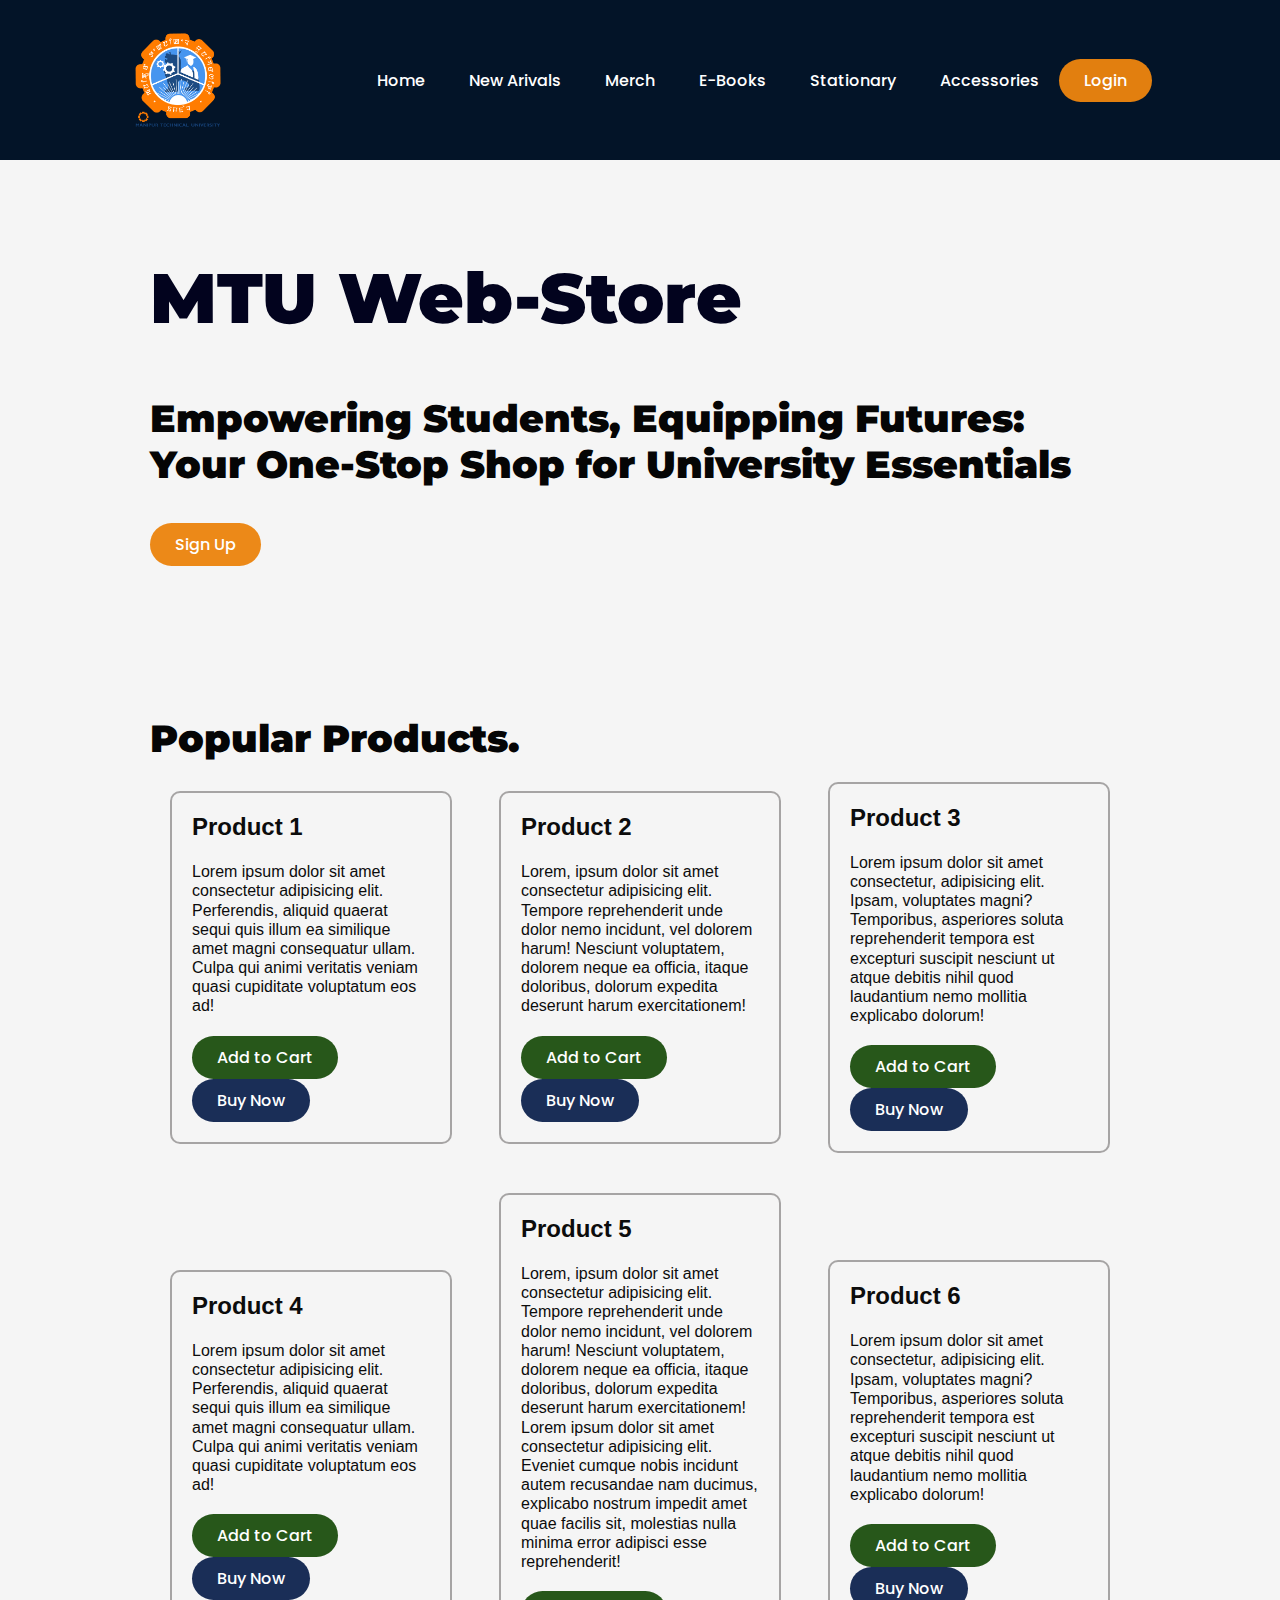
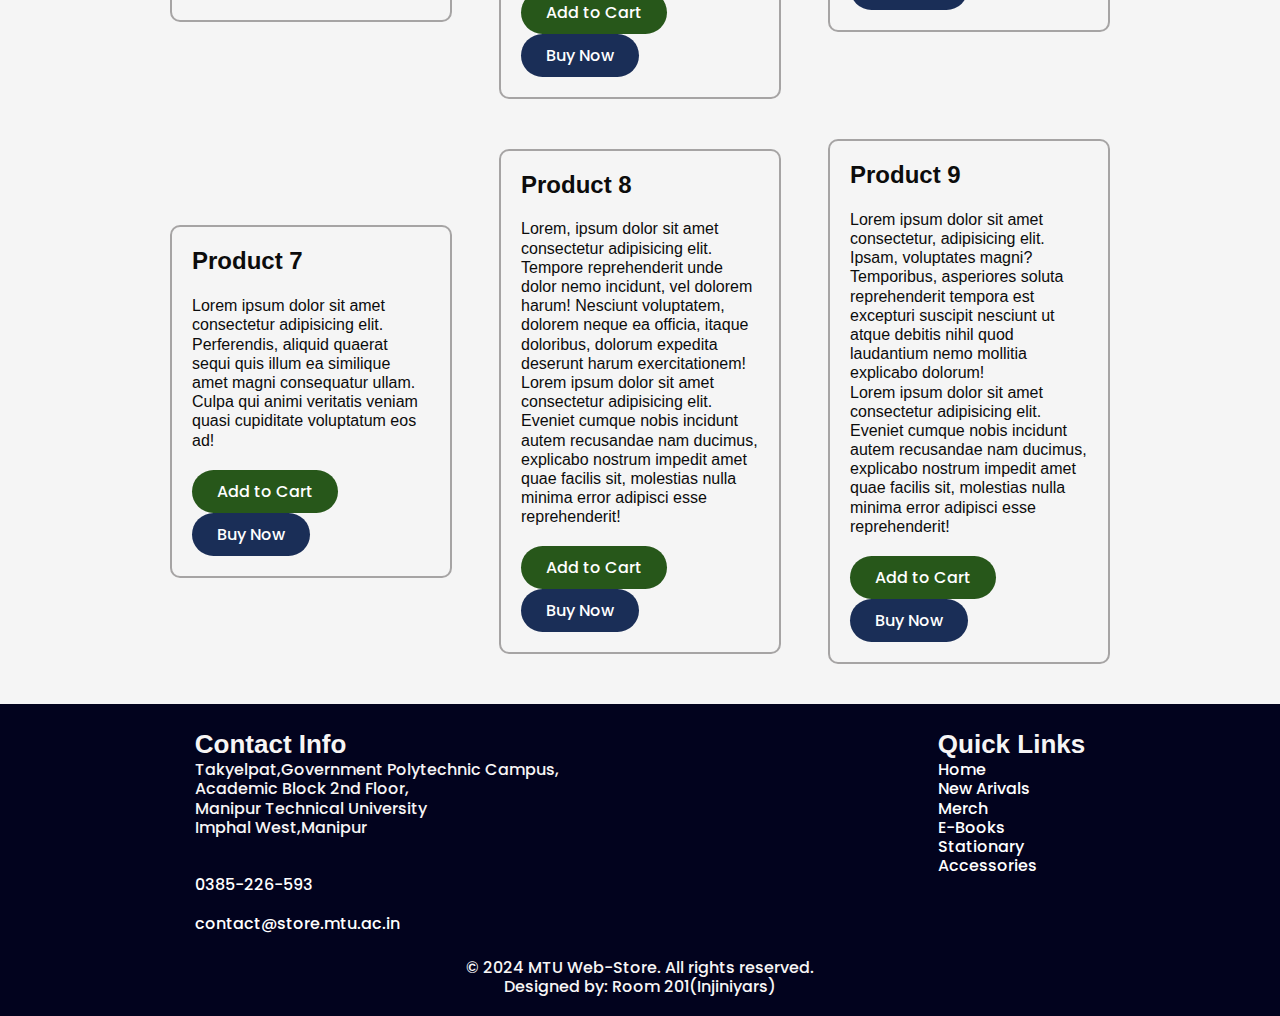
<file: index.html>
<!DOCTYPE html>
<html lang="en">
<head>
    <meta charset="UTF-8">
    <meta name="description" content="MTU Web-Store">
    <meta name="viewport" content="width=device-width, initial-scale=1.0">
    <title>MTU Web-Store</title>
    
    <style>
    @import url('https://fonts.googleapis.com/css2?family=Montserrat:ital,wght@0,900;1,900&family=Noto+Sans+Meetei+Mayek:wght@100..900&family=Poppins:ital,wght@0,100;0,200;0,300;0,400;0,500;0,600;0,700;0,800;0,900;1,100;1,200;1,300;1,400;1,500;1,600;1,700;1,800;1,900&display=swap');
    @import url('https://fonts.googleapis.com/css2?family=Noto+Sans+Meetei+Mayek:wght@100..900&family=Poppins:ital,wght@0,100;0,200;0,300;0,400;0,500;0,600;0,700;0,800;0,900;1,100;1,200;1,300;1,400;1,500;1,600;1,700;1,800;1,900&display=swap');
    *{
        margin: 0;
        padding: 0;
        box-sizing: border-box;
    }
    body{
        background-color: whitesmoke
    }
    li, a, button{
        font-family: "Poppins", sans-serif;
        font-weight: 500;
        font-size: 16px;
        color: white;
        text-decoration: none;
        font-weight: 500;
        font-size: 16px;
        text-decoration: none;
    }
    header{
        display: flex;
        justify-content: flex-end;
        align-items: center;
        padding: 30px 10%;
        background-color: rgba(3, 20, 40, 2);
    }
    .logo{
        cursor: pointer;
        margin-right: auto;
    }
    .navbar{
        list-style: none;
    }
    .navbar li{
        display: inline-block;
        padding: 0px 20px;
    }
    .navbar li a{
        transition: all 0.3s ease 0s;
    }
    .navbar li a:hover{
        color: orange;
    }
    button{
        padding: 9px 25px;
        background-color: rgba(235, 132, 15, 0.96);
        border: none;
        border-radius: 50px;
        cursor: pointer;
        transition: all 0.3s ease 0s;
    }
    
    button:hover{
        background-color: rgba(237, 130, 42, 0.73);
    }
    h1{
        font-size: 70px;
        font-family: "Montserrat", sans-serif;
        font-optical-sizing: auto;
        font-weight: 900;
        font-style: normal;
        font-stretch: normal;
        line-height: 2.8;
        letter-spacing: normal;
        text-align: left;
        color: #02031e;
       
    }

    .hero{
        background-color: rgb(197, 226, 151);
        height: 100%;
        position: relative;
        background-attachment: fixed;
        background-position: center;
        background-repeat: no-repeat;
        background-size: cover;
    }
    h2{
        font-family: "Montserrat", sans-serif;
        font-optical-sizing: auto;
        font-weight: 900;
        font-style: normal;
        font-stretch: normal;
        line-height: 1.2;
        letter-spacing: normal;
        text-align: left;
        color: #050505;
        font-size: 38px;
    }
    .hero-text{
        margin-left: 150px;
        margin-top:40px;
    }
    .hero-text-2{
        padding-top: 10px;
        font-family: "Montserrat", sans-serif;
        font-optical-sizing: auto;
        font-weight: 500;
        font-style: normal;
        font-stretch: normal;
        line-height: 1.2;
        letter-spacing: normal;
        text-align: left;
        color: #0c0c0c;
        font-size: 16px;
        padding-bottom: 20px;
    }

   .content{
        margin-top: 150px;
        text align: center;
        font-family: "Poppins", sans-serif;
        font-optical-sizing: auto;
        font-weight: 500;
        font-style: normal;
        font-stretch: normal;
        line-height: 1.2;
        letter-spacing: normal;
        text-align: left;
        color: #0c0c0c;
        font-size: 16px;
        padding-bottom: 20px;
        margin-left: 150px;
        margin-right: 150px;
    }
    .item-title{
        font-family: "Monserrat", sans-serif;
        font-optical-sizing: auto;
        font-weight: 900;
        font-style: normal;
        font-stretch: normal;
        line-height: 1.2;
        letter-spacing: normal;
        text-align: left;
        color: #0c0c0c;
        font-size: 24px;
        padding-bottom: 20px;
    }
    .item-description{
        font-family: "Monserrat", sans-serif;
        font-optical-sizing: auto;
        font-weight: 500;
        font-style: normal;
        font-stretch: normal;
        line-height: 1.2;
        letter-spacing: normal;
        text-align: left;
        color: #0c0c0c;
        font-size: 16px;
        padding-bottom: 20px;
        
    }
    .box{
        
        height: 30%;
        width: 30%;
        padding : 20px;
        border: 2pt solid rgba(116, 112, 112, 0.612);
        border-radius: 10px;
        box-shadow: inset(0px 4px 4px rgba(0, 0, 0, 0.25));
    }
    .items{
        display: flex;
        justify-content: space-between;
        align-items: center;
        padding : 20px; 
    }

   
    .Buy{
        padding-bottom: 10px;
        padding: 9px 25px;
        background-color: rgba(10, 31, 75, 0.934);
        border: none;
        border-radius: 50px;
        cursor: pointer;
        transition: all 0.3s ease 0s;
    }
    
    .Buy:hover{
        background-color: rgba(28, 69, 174, 0.779);
    }

    .Add-to-Cart{
        padding: 9px 25px;
        background-color: rgba(24, 75, 10, 0.934);
        border: none;
        border-radius: 50px;
        cursor: pointer;
        transition: all 0.3s ease 0s;
    }
    
    .Add-to-Cart:hover{
        background-color: rgba(31, 166, 46, 0.637);
    }

    
    .text-content{
        font-family: "Noto Sans Meetei Mayek", sans-serif;
        font-optical-sizing: auto;
        font-weight: 500;
        font-style: normal;
        font-stretch: normal;
        line-height: 1.2;
        letter-spacing: normal;
        text-align: left;
        color: #0c0c0c;
        font-size: 16px;
        padding-bottom: 20px;
    }
    footer{
        background-color: #02031e;
        
        text-align: center;
        font-family: "Poppins", sans-serif;
        font-optical-sizing: auto;
        font-weight: 500;
        font-style: normal;
        font-stretch: normal;
        line-height: 1.2;
        letter-spacing: normal;
        text-align: left;
        color: #0c0c0c;
        font-size: 16px;
    }
    .footer-links{
        list-style-type: none;
    }
    .footer-content{
        display: flex;
        justify-content: space-around;
        margin-right: 100px;
        padding-top: 25px;
        margin-left: 100px;
        margin-bottom: 25px;
        
        text-align: center;
        font-family: "Poppins", sans-serif;
        font-optical-sizing: auto;
        font-weight: 500;
        font-style: normal;
        font-stretch: normal;
        line-height: 1.2;
        letter-spacing: normal;
        text-align: left;
        color: #f7f5f5;
        font-size: 16px;
    }
    .copyright{
        text-align: center;
        font-size: 16px;
        font-family:"Poppins";
        color:#f7f5f5;
        padding-bottom: 20px;

    }
    .footer-title{
        font-family: "Monserrat", sans-serif;
        font-optical-sizing: auto;
        font-weight: 900;
        font-style: normal;
        font-stretch: normal;
        line-height: 1.2;
        letter-spacing: normal;
        text-align: left;
        color: #f7f5f5;
        font-size:26px;
    }

    </style>
</head>
<body>
    <header class="header">
        <img src="logo.png" class="logo" alt="MTU Web-Store" height="100px"
        width="100px">
        <nav class="navbar">
            <ul>
                <li><a href="/index.html">Home</a></li>
                <li><a href="/New Arivals.html">New Arivals</a></li>
                <li><a href="/Merch.html">Merch</a></li>
                <li><a href="/E-Books.html">E-Books</a></li>
                <li><a href="/Stationary.html">Stationary</a></li>
                <li><a href="/Accessories.html">Accessories</a></li>
            </ul>
        </nav>
        <a class="cta" href="/Login.html"><button>Login</button></a>
    </header>
    <main>
        <div class="hero-image">
            <div class="hero-text">
              <h1>MTU Web-Store</h1>
              <h2>Empowering Students, Equipping Futures: <br>Your One-Stop Shop for University Essentials</h2>
              <br>
              <br>
              <button><a href="/signup.html">Sign Up</a></button>
            </div>
        </div>
        </div>
          <div class="content">
        
            <h2>Popular Products.</h2>
            <div class="items">
                <box class="box">
                    <p class="item-title">Product 1</p>
                    <p class="item-description">Lorem ipsum dolor sit amet consectetur adipisicing elit. Perferendis, aliquid quaerat sequi quis illum ea similique amet magni consequatur ullam. Culpa qui animi veritatis veniam quasi cupiditate voluptatum eos ad!</p>
                    <button class="Add-to-Cart">Add to Cart</button>
                    <button class="Buy">Buy Now</button>
                </box>

                <box class="box">
                    <p class="item-title">Product 2</p>
                    <p class="item-description">Lorem, ipsum dolor sit amet consectetur adipisicing elit. Tempore reprehenderit unde dolor nemo incidunt, vel dolorem harum! Nesciunt voluptatem, dolorem neque ea officia, itaque doloribus, dolorum expedita deserunt harum exercitationem!</p>
                    <button class="Add-to-Cart">Add to Cart</button>
                    <button class="Buy">Buy Now</button>
                </box>

                <box class="box">
                    <p class="item-title">Product 3</p>
                    <p class="item-description">Lorem ipsum dolor sit amet consectetur, adipisicing elit. Ipsam, voluptates magni? Temporibus, asperiores soluta reprehenderit tempora est excepturi suscipit nesciunt ut atque debitis nihil quod laudantium nemo mollitia explicabo dolorum!</p>
                    <button class="Add-to-Cart">Add to Cart</button>
                    <button class="Buy">Buy Now</button>
                </box>
            </div>

            <div class="items">
                <box class="box">
                    <p class="item-title">Product 4</p>
                    <p class="item-description">Lorem ipsum dolor sit amet consectetur adipisicing elit. Perferendis, aliquid quaerat sequi quis illum ea similique amet magni consequatur ullam. Culpa qui animi veritatis veniam quasi cupiditate voluptatum eos ad!</p>
                    <button class="Add-to-Cart">Add to Cart</button>
                    <button class="Buy">Buy Now</button>
                </box>

                <box class="box">
                    <p class="item-title">Product 5</p>
                    <p class="item-description">Lorem, ipsum dolor sit amet consectetur adipisicing elit. Tempore reprehenderit unde dolor nemo incidunt, vel dolorem harum! Nesciunt voluptatem, dolorem neque ea officia, itaque doloribus, dolorum expedita deserunt harum exercitationem!
                        <br>
                    Lorem ipsum dolor sit amet consectetur adipisicing elit. Eveniet cumque nobis incidunt autem recusandae nam ducimus, explicabo nostrum impedit amet quae facilis sit, molestias nulla minima error adipisci esse reprehenderit!
                    </p>
                    <button class="Add-to-Cart">Add to Cart</button>
                    <button class="Buy">Buy Now</button>
                </box>

                <box class="box">
                    <p class="item-title">Product 6</p>
                    <p class="item-description">Lorem ipsum dolor sit amet consectetur, adipisicing elit. Ipsam, voluptates magni? Temporibus, asperiores soluta reprehenderit tempora est excepturi suscipit nesciunt ut atque debitis nihil quod laudantium nemo mollitia explicabo dolorum!</p>
                    <button class="Add-to-Cart">Add to Cart</button>
                    <button class="Buy">Buy Now</button>
                </box>
            </div>

            <div class="items">
                <box class="box">
                    <p class="item-title">Product 7</p>
                    <p class="item-description">Lorem ipsum dolor sit amet consectetur adipisicing elit. Perferendis, aliquid quaerat sequi quis illum ea similique amet magni consequatur ullam. Culpa qui animi veritatis veniam quasi cupiditate voluptatum eos ad!</p>
                    <button class="Add-to-Cart">Add to Cart</button>
                    <button class="Buy">Buy Now</button>
                </box>

                <box class="box">
                    <p class="item-title">Product 8</p>
                    <p class="item-description">Lorem, ipsum dolor sit amet consectetur adipisicing elit. Tempore reprehenderit unde dolor nemo incidunt, vel dolorem harum! Nesciunt voluptatem, dolorem neque ea officia, itaque doloribus, dolorum expedita deserunt harum exercitationem!
                        <br>
                        Lorem ipsum dolor sit amet consectetur adipisicing elit. Eveniet cumque nobis incidunt autem recusandae nam ducimus, explicabo nostrum impedit amet quae facilis sit, molestias nulla minima error adipisci esse reprehenderit!
                    </p>
                    <button class="Add-to-Cart">Add to Cart</button>
                    <button class="Buy">Buy Now</button>
                </box>

                <box class="box">
                    <p class="item-title">Product 9</p>
                    <p class="item-description">Lorem ipsum dolor sit amet consectetur, adipisicing elit. Ipsam, voluptates magni? Temporibus, asperiores soluta reprehenderit tempora est excepturi suscipit nesciunt ut atque debitis nihil quod laudantium nemo mollitia explicabo dolorum!
                    <br>
                    Lorem ipsum dolor sit amet consectetur adipisicing elit. Eveniet cumque nobis incidunt autem recusandae nam ducimus, explicabo nostrum impedit amet quae facilis sit, molestias nulla minima error adipisci esse reprehenderit!
                    </p>
                    <button class="Add-to-Cart">Add to Cart</button>
                    <button class="Buy">Buy Now</button>
                </box>
            </div>
               
            </p>
          </div>
    </main>
    <footer>
        <div class="footer-content">
            <div class="Contact Info">
                <p class="footer-title">Contact Info</p>
                <p>Takyelpat,Government Polytechnic Campus,<br>
                    Academic Block 2nd Floor,<br>
                    Manipur Technical University<br>
                    Imphal West,Manipur</p><br><br>
                <p><a href="phoneto:0385-226-593">0385-226-593</a></p><br>
                <p><a href="mailto:contact@store.mtu.ac.in">contact@store.mtu.ac.in</a></p>
            </div>
            <br>
            <br>
            <div >
                <p class="footer-title">Quick Links</p>
                <ul class="footer-links">
                    <li><a href="Home">Home</a></li>
                    <li><a href="#">New Arivals</a></li>
                    <li><a href="#">Merch</a></li>
                    <li><a href="#">E-Books</a></li>
                    <li><a href="#">Stationary</a></li>
                    <li><a href="#">Accessories</a></li>
                </ul>
            </div>
           
        </div>
        <p class="copyright">© 2024 MTU Web-Store. All rights reserved.<br>
            Designed by: Room 201(Injiniyars) </p>
    </footer>
</body>
</html>
</file>
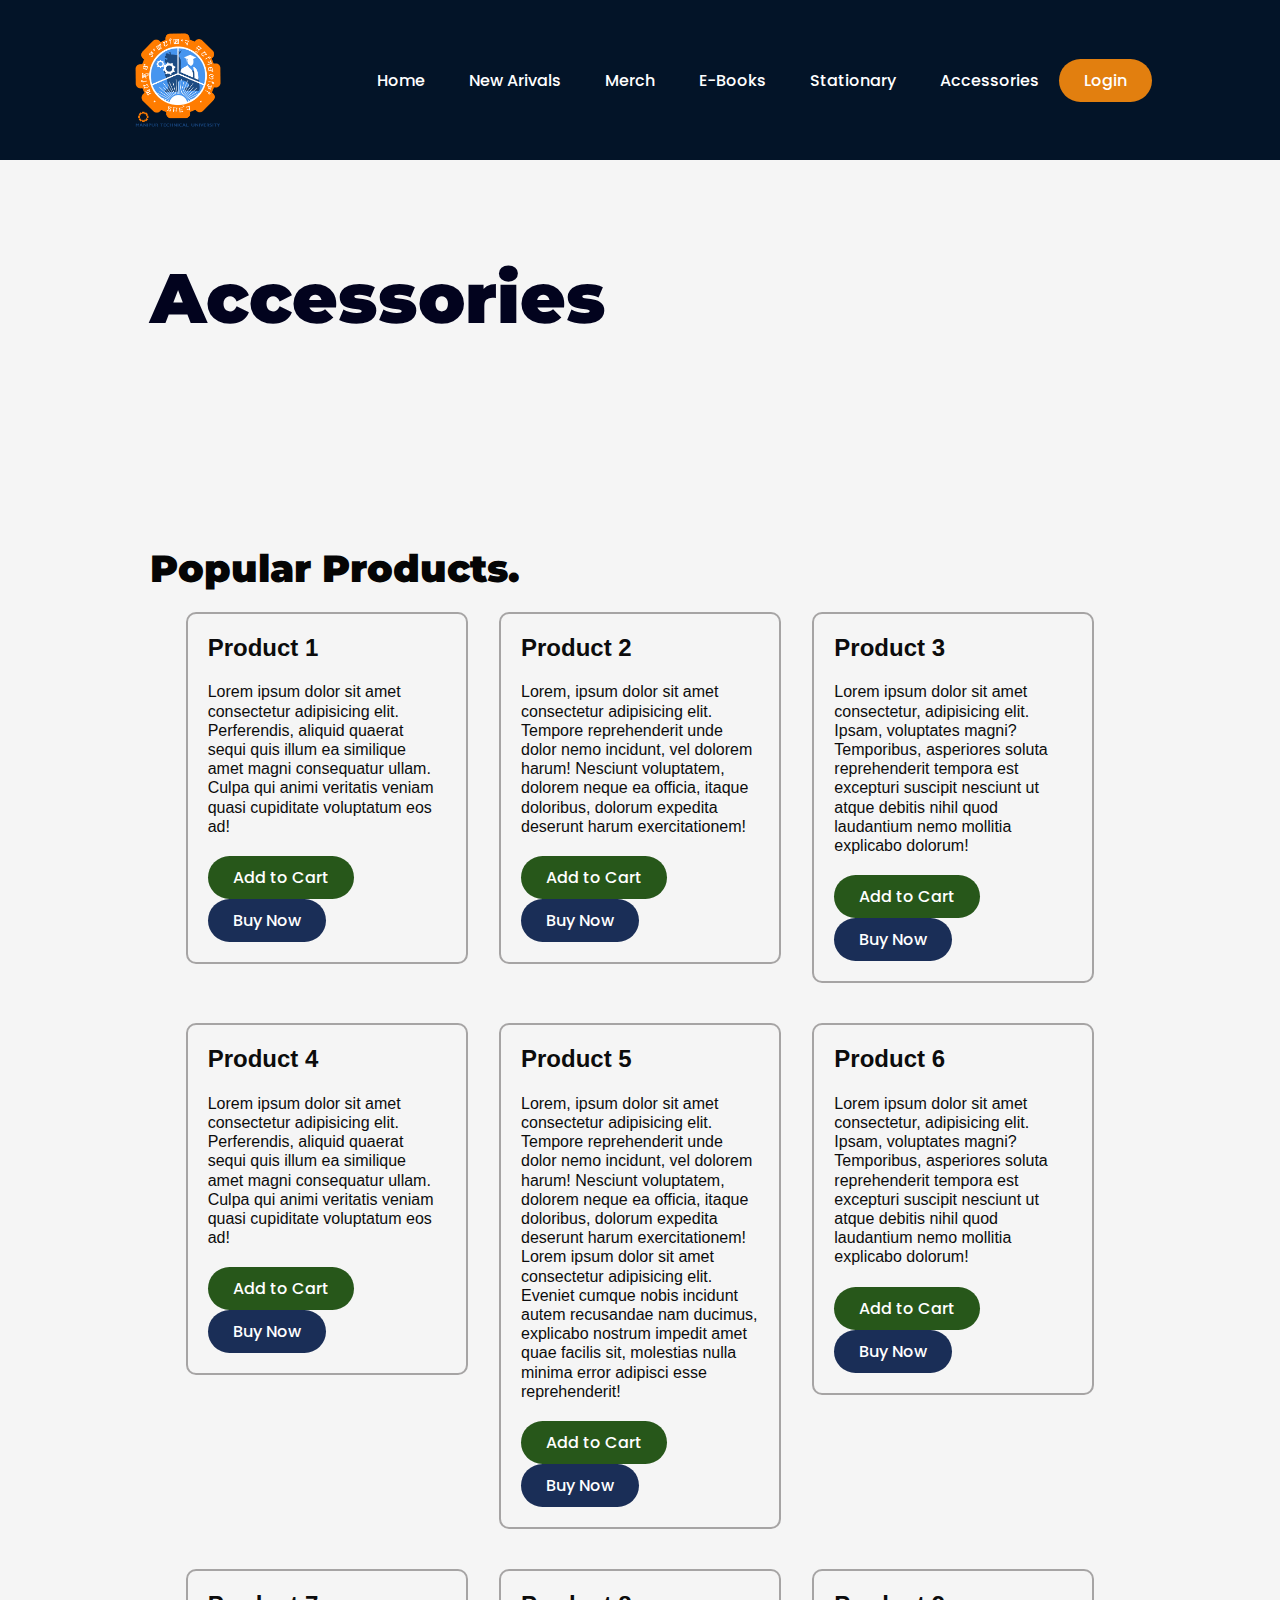
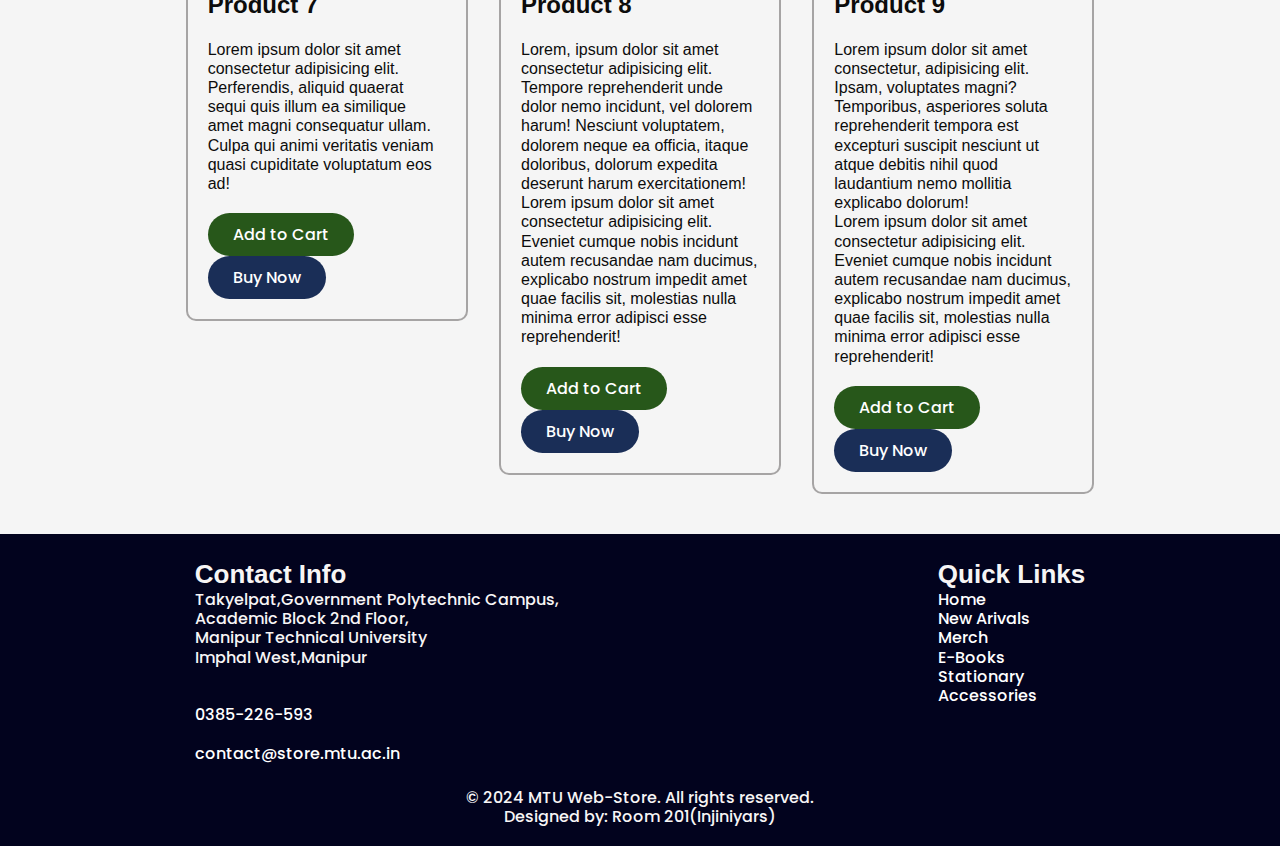
<file: Accessories.html>
<!DOCTYPE html>
<html lang="en">
<head>
    <meta charset="UTF-8">
    <meta name="description" content="MTU Web-Store">
    <meta name="viewport" content="width=device-width, initial-scale=1.0">
    <title>MTU Web-Store</title>
    
    <style>
    @import url('https://fonts.googleapis.com/css2?family=Montserrat:ital,wght@0,900;1,900&family=Noto+Sans+Meetei+Mayek:wght@100..900&family=Poppins:ital,wght@0,100;0,200;0,300;0,400;0,500;0,600;0,700;0,800;0,900;1,100;1,200;1,300;1,400;1,500;1,600;1,700;1,800;1,900&display=swap');
    @import url('https://fonts.googleapis.com/css2?family=Noto+Sans+Meetei+Mayek:wght@100..900&family=Poppins:ital,wght@0,100;0,200;0,300;0,400;0,500;0,600;0,700;0,800;0,900;1,100;1,200;1,300;1,400;1,500;1,600;1,700;1,800;1,900&display=swap');
    *{
        margin: 0;
        padding: 0;
        box-sizing: border-box;
    }
    body{
        background-color: whitesmoke
    }
    li, a, button{
        font-family: "Poppins", sans-serif;
        font-weight: 500;
        font-size: 16px;
        color: white;
        text-decoration: none;
        font-weight: 500;
        font-size: 16px;
        text-decoration: none;
    }
    header{
        display: flex;
        justify-content: flex-end;
        align-items: center;
        padding: 30px 10%;
        background-color: rgba(3, 20, 40, 2);
    }
    .logo{
        cursor: pointer;
        margin-right: auto;
    }
    .navbar{
        list-style: none;
    }
    .navbar li{
        display: inline-block;
        padding: 0px 20px;
    }
    .navbar li a{
        transition: all 0.3s ease 0s;
    }
    .navbar li a:hover{
        color: orange;
    }
    button{
        padding: 9px 25px;
        background-color: rgba(235, 132, 15, 0.96);
        border: none;
        border-radius: 50px;
        cursor: pointer;
        transition: all 0.3s ease 0s;
    }
    
    button:hover{
        background-color: rgba(237, 130, 42, 0.73);
    }
    h1{
        font-size: 70px;
        font-family: "Montserrat", sans-serif;
        font-optical-sizing: auto;
        font-weight: 900;
        font-style: normal;
        font-stretch: normal;
        line-height: 2.8;
        letter-spacing: normal;
        text-align: left;
        color: #02031e;
       
    }
    .hero-image{
        background-image: linear-gradient(rgba(0, 0, 0, 0.5), rgba(0, 0, 0, 0.5)), url("/headphone.jpg");
        padding: 0px;
        margin: 0px;
        height: 200px;
        width: 100%;
        background-position: center;
        background-repeat: no-repeat;
        background-size: cover;
        backdrop-filter: blur(8px);
        position: relative;
    }
    .hero{
        background-color: rgb(197, 226, 151);
        height: 50%;
        position: relative;
        background-attachment: fixed;
        background-position: center;
        background-repeat: no-repeat;
        background-size: cover;
    }
    h2{
        font-family: "Montserrat", sans-serif;
        font-optical-sizing: auto;
        font-weight: 900;
        font-style: normal;
        font-stretch: normal;
        line-height: 1.2;
        letter-spacing: normal;
        text-align: left;
        color: #050505;
        font-size: 38px;
    }
    .hero-text{
        margin-left: 150px;
        margin-top:40px;
    }
    .hero-text-2{
        padding-top: 10px;
        font-family: "Montserrat", sans-serif;
        font-optical-sizing: auto;
        font-weight: 500;
        font-style: normal;
        font-stretch: normal;
        line-height: 1.2;
        letter-spacing: normal;
        text-align: left;
        color: #0c0c0c;
        font-size: 16px;
        padding-bottom: 20px;
    }

   .content{
        margin-top: 150px;
        text align: center;
        font-family: "Poppins", sans-serif;
        font-optical-sizing: auto;
        font-weight: 500;
        font-style: normal;
        font-stretch: normal;
        line-height: 1.2;
        letter-spacing: normal;
        text-align: left;
        color: #0c0c0c;
        font-size: 16px;
        padding-bottom: 20px;
        margin-left: 150px;
        margin-right: 150px;
    }
    .item-title{
        font-family: "Monserrat", sans-serif;
        font-optical-sizing: auto;
        font-weight: 900;
        font-style: normal;
        font-stretch: normal;
        line-height: 1.2;
        letter-spacing: normal;
        text-align: left;
        color: #0c0c0c;
        font-size: 24px;
        padding-bottom: 20px;
    }
    .item-description{
        font-family: "Monserrat", sans-serif;
        font-optical-sizing: auto;
        font-weight: 500;
        font-style: normal;
        font-stretch: normal;
        line-height: 1.2;
        letter-spacing: normal;
        text-align: left;
        color: #0c0c0c;
        font-size: 16px;
        padding-bottom: 20px;
        
    }
    .box{
        
        height: 30%;
        width: 30%;
        padding : 20px;
        border: 2pt solid rgba(116, 112, 112, 0.612);
        border-radius: 10px;
        box-shadow: inset(0px 4px 4px rgba(0, 0, 0, 0.25));
    }
    .items{
        display: flex;
        justify-content: space-around;
        padding : 20px; 
    }

   
    .Buy{
        padding: 9px 25px;
        background-color: rgba(10, 31, 75, 0.934);
        border: none;
        border-radius: 50px;
        cursor: pointer;
        transition: all 0.3s ease 0s;
    }
    
    .Buy:hover{
        background-color: rgba(28, 69, 174, 0.779);
    }

    .Add-to-Cart{
        padding: 9px 25px;
        background-color: rgba(24, 75, 10, 0.934);
        border: none;
        border-radius: 50px;
        cursor: pointer;
        transition: all 0.3s ease 0s;
    }
    
    .Add-to-Cart:hover{
        background-color: rgba(31, 166, 46, 0.637);
    }

    
    .text-content{
        font-family: "Noto Sans Meetei Mayek", sans-serif;
        font-optical-sizing: auto;
        font-weight: 500;
        font-style: normal;
        font-stretch: normal;
        line-height: 1.2;
        letter-spacing: normal;
        text-align: left;
        color: #0c0c0c;
        font-size: 16px;
        padding-bottom: 20px;
    }
    footer{
        background-color: #02031e;
        
        text-align: center;
        font-family: "Poppins", sans-serif;
        font-optical-sizing: auto;
        font-weight: 500;
        font-style: normal;
        font-stretch: normal;
        line-height: 1.2;
        letter-spacing: normal;
        text-align: left;
        color: #0c0c0c;
        font-size: 16px;
    }
    .footer-links{
        list-style-type: none;
    }
    .footer-content{
        display: flex;
        justify-content: space-around;
        margin-right: 100px;
        padding-top: 25px;
        margin-left: 100px;
        margin-bottom: 25px;
        
        text-align: center;
        font-family: "Poppins", sans-serif;
        font-optical-sizing: auto;
        font-weight: 500;
        font-style: normal;
        font-stretch: normal;
        line-height: 1.2;
        letter-spacing: normal;
        text-align: left;
        color: #f7f5f5;
        font-size: 16px;
    }
    .copyright{
        text-align: center;
        font-size: 16px;
        font-family:"Poppins";
        color:#f7f5f5;
        padding-bottom: 20px;

    }
    .footer-title{
        font-family: "Monserrat", sans-serif;
        font-optical-sizing: auto;
        font-weight: 900;
        font-style: normal;
        font-stretch: normal;
        line-height: 1.2;
        letter-spacing: normal;
        text-align: left;
        color: #f7f5f5;
        font-size:26px;
    }

    </style>
</head>
<body>
    <header class="header">
        <img src="logo.png" class="logo" alt="MTU Web-Store" height="100px"
        width="100px">
        <nav class="navbar">
            <ul>
                <li><a href="/index.html">Home</a></li>
                <li><a href="/New Arivals.html">New Arivals</a></li>
                <li><a href="/Merch.html">Merch</a></li>
                <li><a href="/E-Books.html">E-Books</a></li>
                <li><a href="/Stationary.html">Stationary</a></li>
                <li><a href="/Accessories.html">Accessories</a></li>
            </ul>
        </nav>
        <a class="cta" href="/Login.html"><button>Login</button></a>
    </header>
    <main>
        <div class="hero-image.jpg">
            <div class="hero-text">
              <h1>Accessories</h1>
        </div>
        </div>
          <div class="content">

            <h2>Popular Products.</h2>
            <div class="items">
                <box class="box">
                    <p class="item-title">Product 1</p>
                    <p class="item-description">Lorem ipsum dolor sit amet consectetur adipisicing elit. Perferendis, aliquid quaerat sequi quis illum ea similique amet magni consequatur ullam. Culpa qui animi veritatis veniam quasi cupiditate voluptatum eos ad!</p>
                    <button class="Add-to-Cart">Add to Cart</button>
                    <button class="Buy">Buy Now</button>
                </box>

                <box class="box">
                    <p class="item-title">Product 2</p>
                    <p class="item-description">Lorem, ipsum dolor sit amet consectetur adipisicing elit. Tempore reprehenderit unde dolor nemo incidunt, vel dolorem harum! Nesciunt voluptatem, dolorem neque ea officia, itaque doloribus, dolorum expedita deserunt harum exercitationem!</p>
                    <button class="Add-to-Cart">Add to Cart</button>
                    <button class="Buy">Buy Now</button>
                </box>

                <box class="box">
                    <p class="item-title">Product 3</p>
                    <p class="item-description">Lorem ipsum dolor sit amet consectetur, adipisicing elit. Ipsam, voluptates magni? Temporibus, asperiores soluta reprehenderit tempora est excepturi suscipit nesciunt ut atque debitis nihil quod laudantium nemo mollitia explicabo dolorum!</p>
                    <button class="Add-to-Cart">Add to Cart</button>
                    <button class="Buy">Buy Now</button>
                </box>
            </div>

            <div class="items">
                <box class="box">
                    <p class="item-title">Product 4</p>
                    <p class="item-description">Lorem ipsum dolor sit amet consectetur adipisicing elit. Perferendis, aliquid quaerat sequi quis illum ea similique amet magni consequatur ullam. Culpa qui animi veritatis veniam quasi cupiditate voluptatum eos ad!</p>
                    <button class="Add-to-Cart">Add to Cart</button>
                    <button class="Buy">Buy Now</button>
                </box>

                <box class="box">
                    <p class="item-title">Product 5</p>
                    <p class="item-description">Lorem, ipsum dolor sit amet consectetur adipisicing elit. Tempore reprehenderit unde dolor nemo incidunt, vel dolorem harum! Nesciunt voluptatem, dolorem neque ea officia, itaque doloribus, dolorum expedita deserunt harum exercitationem!
                        <br>
                    Lorem ipsum dolor sit amet consectetur adipisicing elit. Eveniet cumque nobis incidunt autem recusandae nam ducimus, explicabo nostrum impedit amet quae facilis sit, molestias nulla minima error adipisci esse reprehenderit!
                    </p>
                    <button class="Add-to-Cart">Add to Cart</button>
                    <button class="Buy">Buy Now</button>
                </box>

                <box class="box">
                    <p class="item-title">Product 6</p>
                    <p class="item-description">Lorem ipsum dolor sit amet consectetur, adipisicing elit. Ipsam, voluptates magni? Temporibus, asperiores soluta reprehenderit tempora est excepturi suscipit nesciunt ut atque debitis nihil quod laudantium nemo mollitia explicabo dolorum!</p>
                    <button class="Add-to-Cart">Add to Cart</button>
                    <button class="Buy">Buy Now</button>
                </box>
            </div>

            <div class="items">
                <box class="box">
                    <p class="item-title">Product 7</p>
                    <p class="item-description">Lorem ipsum dolor sit amet consectetur adipisicing elit. Perferendis, aliquid quaerat sequi quis illum ea similique amet magni consequatur ullam. Culpa qui animi veritatis veniam quasi cupiditate voluptatum eos ad!</p>
                    <button class="Add-to-Cart">Add to Cart</button>
                    <button class="Buy">Buy Now</button>
                </box>

                <box class="box">
                    <p class="item-title">Product 8</p>
                    <p class="item-description">Lorem, ipsum dolor sit amet consectetur adipisicing elit. Tempore reprehenderit unde dolor nemo incidunt, vel dolorem harum! Nesciunt voluptatem, dolorem neque ea officia, itaque doloribus, dolorum expedita deserunt harum exercitationem!
                        <br>
                        Lorem ipsum dolor sit amet consectetur adipisicing elit. Eveniet cumque nobis incidunt autem recusandae nam ducimus, explicabo nostrum impedit amet quae facilis sit, molestias nulla minima error adipisci esse reprehenderit!
                    </p>
                    <button class="Add-to-Cart">Add to Cart</button>
                    <button class="Buy">Buy Now</button>
                </box>

                <box class="box">
                    <p class="item-title">Product 9</p>
                    <p class="item-description">Lorem ipsum dolor sit amet consectetur, adipisicing elit. Ipsam, voluptates magni? Temporibus, asperiores soluta reprehenderit tempora est excepturi suscipit nesciunt ut atque debitis nihil quod laudantium nemo mollitia explicabo dolorum!
                    <br>
                    Lorem ipsum dolor sit amet consectetur adipisicing elit. Eveniet cumque nobis incidunt autem recusandae nam ducimus, explicabo nostrum impedit amet quae facilis sit, molestias nulla minima error adipisci esse reprehenderit!
                    </p>
                    <button class="Add-to-Cart">Add to Cart</button>
                    <button class="Buy">Buy Now</button>
                </box>
            </div>
               
            </p>
          </div>
    </main>
    <footer>
        <div class="footer-content">
            <div class="Contact Info">
                <p class="footer-title">Contact Info</p>
                <p>Takyelpat,Government Polytechnic Campus,<br>
                    Academic Block 2nd Floor,<br>
                    Manipur Technical University<br>
                    Imphal West,Manipur</p><br><br>
                <p><a href="phoneto:0385-226-593">0385-226-593</a></p><br>
                <p><a href="mailto:contact@store.mtu.ac.in">contact@store.mtu.ac.in</a></p>
            </div>
            <br>
            <br>
            <div >
                <p class="footer-title">Quick Links</p>
                <ul class="footer-links">
                    <li><a href="Home">Home</a></li>
                    <li><a href="#">New Arivals</a></li>
                    <li><a href="#">Merch</a></li>
                    <li><a href="#">E-Books</a></li>
                    <li><a href="#">Stationary</a></li>
                    <li><a href="#">Accessories</a></li>
                </ul>
            </div>
           
        </div>
        <p class="copyright">© 2024 MTU Web-Store. All rights reserved.<br>
            Designed by: Room 201(Injiniyars) </p>
    </footer>
</body>
</html>
</file>
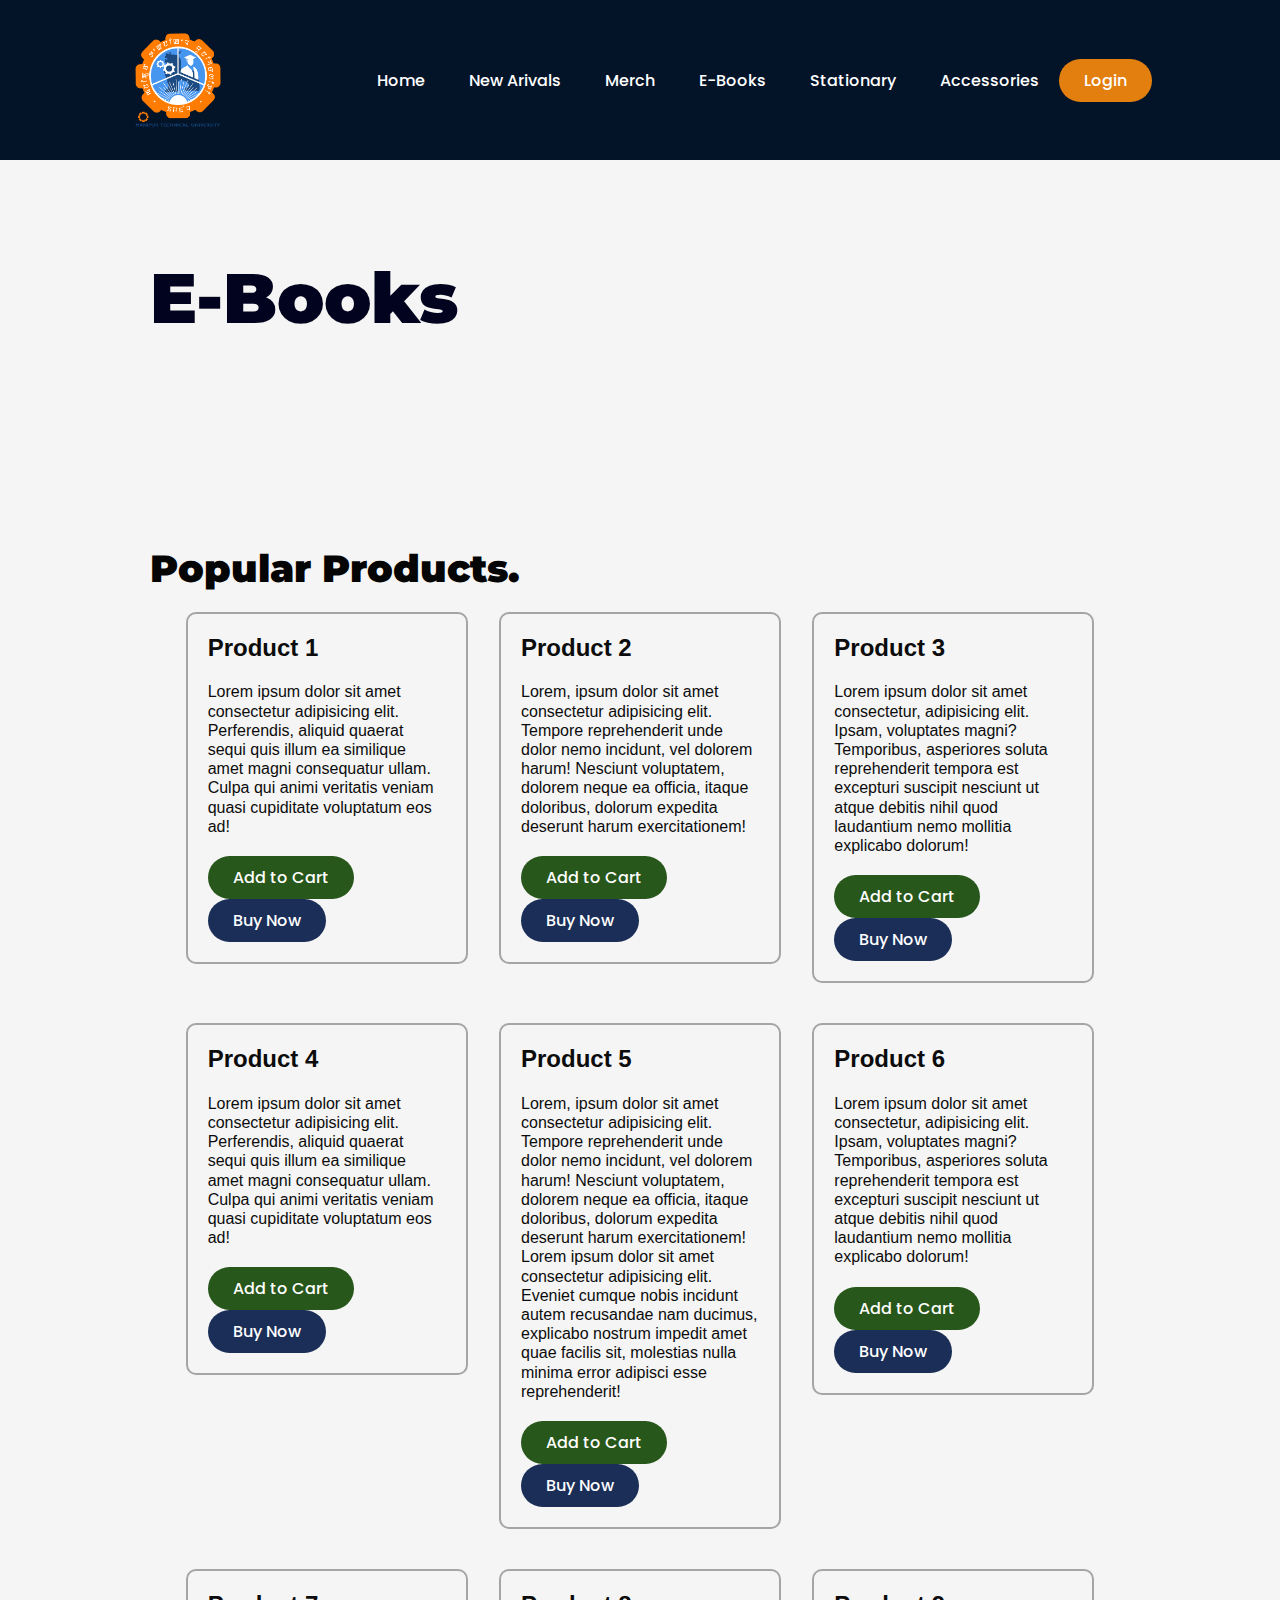
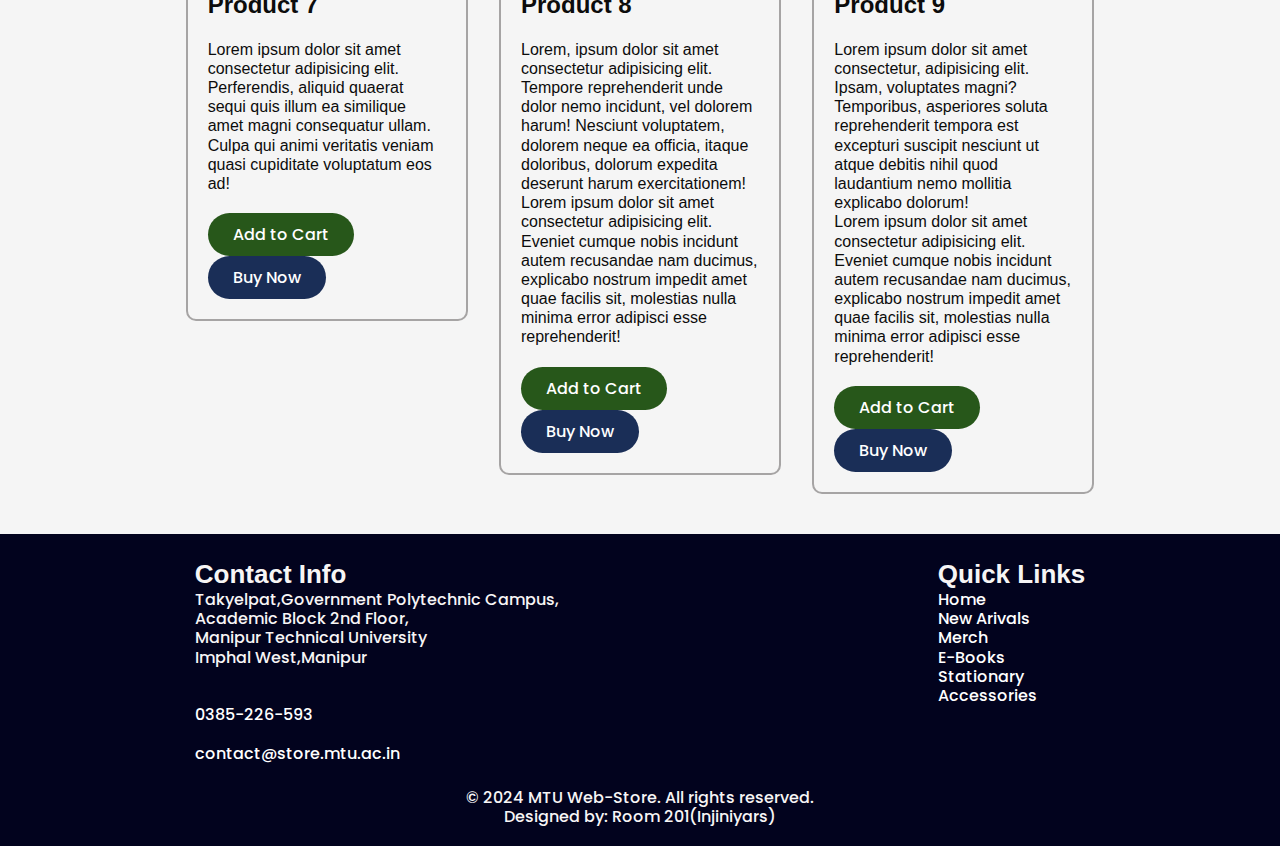
<file: E-Books.html>
<!DOCTYPE html>
<html lang="en">
<head>
    <meta charset="UTF-8">
    <meta name="description" content="MTU Web-Store">
    <meta name="viewport" content="width=device-width, initial-scale=1.0">
    <title>MTU Web-Store</title>
    
    <style>
    @import url('https://fonts.googleapis.com/css2?family=Montserrat:ital,wght@0,900;1,900&family=Noto+Sans+Meetei+Mayek:wght@100..900&family=Poppins:ital,wght@0,100;0,200;0,300;0,400;0,500;0,600;0,700;0,800;0,900;1,100;1,200;1,300;1,400;1,500;1,600;1,700;1,800;1,900&display=swap');
    @import url('https://fonts.googleapis.com/css2?family=Noto+Sans+Meetei+Mayek:wght@100..900&family=Poppins:ital,wght@0,100;0,200;0,300;0,400;0,500;0,600;0,700;0,800;0,900;1,100;1,200;1,300;1,400;1,500;1,600;1,700;1,800;1,900&display=swap');
    *{
        margin: 0;
        padding: 0;
        box-sizing: border-box;
    }
    body{
        background-color: whitesmoke
    }
    li, a, button{
        font-family: "Poppins", sans-serif;
        font-weight: 500;
        font-size: 16px;
        color: white;
        text-decoration: none;
        font-weight: 500;
        font-size: 16px;
        text-decoration: none;
    }
    header{
        display: flex;
        justify-content: flex-end;
        align-items: center;
        padding: 30px 10%;
        background-color: rgba(3, 20, 40, 2);
    }
    .logo{
        cursor: pointer;
        margin-right: auto;
    }
    .navbar{
        list-style: none;
    }
    .navbar li{
        display: inline-block;
        padding: 0px 20px;
    }
    .navbar li a{
        transition: all 0.3s ease 0s;
    }
    .navbar li a:hover{
        color: orange;
    }
    button{
        padding: 9px 25px;
        background-color: rgba(235, 132, 15, 0.96);
        border: none;
        border-radius: 50px;
        cursor: pointer;
        transition: all 0.3s ease 0s;
    }
    
    button:hover{
        background-color: rgba(237, 130, 42, 0.73);
    }
    h1{
        font-size: 70px;
        font-family: "Montserrat", sans-serif;
        font-optical-sizing: auto;
        font-weight: 900;
        font-style: normal;
        font-stretch: normal;
        line-height: 2.8;
        letter-spacing: normal;
        text-align: left;
        color: #02031e;
       
    }
    .hero-image{
        background-image: linear-gradient(rgba(0, 0, 0, 0.5), rgba(0, 0, 0, 0.5)), url("/headphone.jpg");
        padding: 0px;
        margin: 0px;
        height: 200px;
        width: 100%;
        background-position: center;
        background-repeat: no-repeat;
        background-size: cover;
        backdrop-filter: blur(8px);
        position: relative;
    }
    .hero{
        background-color: rgb(197, 226, 151);
        height: 50%;
        position: relative;
        background-attachment: fixed;
        background-position: center;
        background-repeat: no-repeat;
        background-size: cover;
    }
    h2{
        font-family: "Montserrat", sans-serif;
        font-optical-sizing: auto;
        font-weight: 900;
        font-style: normal;
        font-stretch: normal;
        line-height: 1.2;
        letter-spacing: normal;
        text-align: left;
        color: #050505;
        font-size: 38px;
    }
    .hero-text{
        margin-left: 150px;
        margin-top:40px;
    }
    .hero-text-2{
        padding-top: 10px;
        font-family: "Montserrat", sans-serif;
        font-optical-sizing: auto;
        font-weight: 500;
        font-style: normal;
        font-stretch: normal;
        line-height: 1.2;
        letter-spacing: normal;
        text-align: left;
        color: #0c0c0c;
        font-size: 16px;
        padding-bottom: 20px;
    }

   .content{
        margin-top: 150px;
        text align: center;
        font-family: "Poppins", sans-serif;
        font-optical-sizing: auto;
        font-weight: 500;
        font-style: normal;
        font-stretch: normal;
        line-height: 1.2;
        letter-spacing: normal;
        text-align: left;
        color: #0c0c0c;
        font-size: 16px;
        padding-bottom: 20px;
        margin-left: 150px;
        margin-right: 150px;
    }
    .item-title{
        font-family: "Monserrat", sans-serif;
        font-optical-sizing: auto;
        font-weight: 900;
        font-style: normal;
        font-stretch: normal;
        line-height: 1.2;
        letter-spacing: normal;
        text-align: left;
        color: #0c0c0c;
        font-size: 24px;
        padding-bottom: 20px;
    }
    .item-description{
        font-family: "Monserrat", sans-serif;
        font-optical-sizing: auto;
        font-weight: 500;
        font-style: normal;
        font-stretch: normal;
        line-height: 1.2;
        letter-spacing: normal;
        text-align: left;
        color: #0c0c0c;
        font-size: 16px;
        padding-bottom: 20px;
        
    }
    .box{
        
        height: 30%;
        width: 30%;
        padding : 20px;
        border: 2pt solid rgba(116, 112, 112, 0.612);
        border-radius: 10px;
        box-shadow: inset(0px 4px 4px rgba(0, 0, 0, 0.25));
    }
    .items{
        display: flex;
        justify-content: space-around;
        padding : 20px; 
    }

   
    .Buy{
        padding: 9px 25px;
        background-color: rgba(10, 31, 75, 0.934);
        border: none;
        border-radius: 50px;
        cursor: pointer;
        transition: all 0.3s ease 0s;
    }
    
    .Buy:hover{
        background-color: rgba(28, 69, 174, 0.779);
    }

    .Add-to-Cart{
        padding: 9px 25px;
        background-color: rgba(24, 75, 10, 0.934);
        border: none;
        border-radius: 50px;
        cursor: pointer;
        transition: all 0.3s ease 0s;
    }
    
    .Add-to-Cart:hover{
        background-color: rgba(31, 166, 46, 0.637);
    }

    
    .text-content{
        font-family: "Noto Sans Meetei Mayek", sans-serif;
        font-optical-sizing: auto;
        font-weight: 500;
        font-style: normal;
        font-stretch: normal;
        line-height: 1.2;
        letter-spacing: normal;
        text-align: left;
        color: #0c0c0c;
        font-size: 16px;
        padding-bottom: 20px;
    }
    footer{
        background-color: #02031e;
        
        text-align: center;
        font-family: "Poppins", sans-serif;
        font-optical-sizing: auto;
        font-weight: 500;
        font-style: normal;
        font-stretch: normal;
        line-height: 1.2;
        letter-spacing: normal;
        text-align: left;
        color: #0c0c0c;
        font-size: 16px;
    }
    .footer-links{
        list-style-type: none;
    }
    .footer-content{
        display: flex;
        justify-content: space-around;
        margin-right: 100px;
        padding-top: 25px;
        margin-left: 100px;
        margin-bottom: 25px;
        
        text-align: center;
        font-family: "Poppins", sans-serif;
        font-optical-sizing: auto;
        font-weight: 500;
        font-style: normal;
        font-stretch: normal;
        line-height: 1.2;
        letter-spacing: normal;
        text-align: left;
        color: #f7f5f5;
        font-size: 16px;
    }
    .copyright{
        text-align: center;
        font-size: 16px;
        font-family:"Poppins";
        color:#f7f5f5;
        padding-bottom: 20px;

    }
    .footer-title{
        font-family: "Monserrat", sans-serif;
        font-optical-sizing: auto;
        font-weight: 900;
        font-style: normal;
        font-stretch: normal;
        line-height: 1.2;
        letter-spacing: normal;
        text-align: left;
        color: #f7f5f5;
        font-size:26px;
    }

    </style>
</head>
<body>
    <header class="header">
        <img src="logo.png" class="logo" alt="MTU Web-Store" height="100px"
        width="100px">
        <nav class="navbar">
            <ul>
                <li><a href="/index.html">Home</a></li>
                <li><a href="/New Arivals.html">New Arivals</a></li>
                <li><a href="/Merch.html">Merch</a></li>
                <li><a href="/E-Books.html">E-Books</a></li>
                <li><a href="/Stationary.html">Stationary</a></li>
                <li><a href="/Accessories.html">Accessories</a></li>
            </ul>
        </nav>
        <a class="cta" href="#"><button>Login</button></a>
    </header>
    <main>
        <div class="hero-image.jpg">
            <div class="hero-text">
              <h1>E-Books</h1>
        </div>
        </div>
          <div class="content">

            <h2>Popular Products.</h2>
            <div class="items">
                <box class="box">
                    <p class="item-title">Product 1</p>
                    <p class="item-description">Lorem ipsum dolor sit amet consectetur adipisicing elit. Perferendis, aliquid quaerat sequi quis illum ea similique amet magni consequatur ullam. Culpa qui animi veritatis veniam quasi cupiditate voluptatum eos ad!</p>
                    <button class="Add-to-Cart">Add to Cart</button>
                    <button class="Buy">Buy Now</button>
                </box>

                <box class="box">
                    <p class="item-title">Product 2</p>
                    <p class="item-description">Lorem, ipsum dolor sit amet consectetur adipisicing elit. Tempore reprehenderit unde dolor nemo incidunt, vel dolorem harum! Nesciunt voluptatem, dolorem neque ea officia, itaque doloribus, dolorum expedita deserunt harum exercitationem!</p>
                    <button class="Add-to-Cart">Add to Cart</button>
                    <button class="Buy">Buy Now</button>
                </box>

                <box class="box">
                    <p class="item-title">Product 3</p>
                    <p class="item-description">Lorem ipsum dolor sit amet consectetur, adipisicing elit. Ipsam, voluptates magni? Temporibus, asperiores soluta reprehenderit tempora est excepturi suscipit nesciunt ut atque debitis nihil quod laudantium nemo mollitia explicabo dolorum!</p>
                    <button class="Add-to-Cart">Add to Cart</button>
                    <button class="Buy">Buy Now</button>
                </box>
            </div>

            <div class="items">
                <box class="box">
                    <p class="item-title">Product 4</p>
                    <p class="item-description">Lorem ipsum dolor sit amet consectetur adipisicing elit. Perferendis, aliquid quaerat sequi quis illum ea similique amet magni consequatur ullam. Culpa qui animi veritatis veniam quasi cupiditate voluptatum eos ad!</p>
                    <button class="Add-to-Cart">Add to Cart</button>
                    <button class="Buy">Buy Now</button>
                </box>

                <box class="box">
                    <p class="item-title">Product 5</p>
                    <p class="item-description">Lorem, ipsum dolor sit amet consectetur adipisicing elit. Tempore reprehenderit unde dolor nemo incidunt, vel dolorem harum! Nesciunt voluptatem, dolorem neque ea officia, itaque doloribus, dolorum expedita deserunt harum exercitationem!
                        <br>
                    Lorem ipsum dolor sit amet consectetur adipisicing elit. Eveniet cumque nobis incidunt autem recusandae nam ducimus, explicabo nostrum impedit amet quae facilis sit, molestias nulla minima error adipisci esse reprehenderit!
                    </p>
                    <button class="Add-to-Cart">Add to Cart</button>
                    <button class="Buy">Buy Now</button>
                </box>

                <box class="box">
                    <p class="item-title">Product 6</p>
                    <p class="item-description">Lorem ipsum dolor sit amet consectetur, adipisicing elit. Ipsam, voluptates magni? Temporibus, asperiores soluta reprehenderit tempora est excepturi suscipit nesciunt ut atque debitis nihil quod laudantium nemo mollitia explicabo dolorum!</p>
                    <button class="Add-to-Cart">Add to Cart</button>
                    <button class="Buy">Buy Now</button>
                </box>
            </div>

            <div class="items">
                <box class="box">
                    <p class="item-title">Product 7</p>
                    <p class="item-description">Lorem ipsum dolor sit amet consectetur adipisicing elit. Perferendis, aliquid quaerat sequi quis illum ea similique amet magni consequatur ullam. Culpa qui animi veritatis veniam quasi cupiditate voluptatum eos ad!</p>
                    <button class="Add-to-Cart">Add to Cart</button>
                    <button class="Buy">Buy Now</button>
                </box>

                <box class="box">
                    <p class="item-title">Product 8</p>
                    <p class="item-description">Lorem, ipsum dolor sit amet consectetur adipisicing elit. Tempore reprehenderit unde dolor nemo incidunt, vel dolorem harum! Nesciunt voluptatem, dolorem neque ea officia, itaque doloribus, dolorum expedita deserunt harum exercitationem!
                        <br>
                        Lorem ipsum dolor sit amet consectetur adipisicing elit. Eveniet cumque nobis incidunt autem recusandae nam ducimus, explicabo nostrum impedit amet quae facilis sit, molestias nulla minima error adipisci esse reprehenderit!
                    </p>
                    <button class="Add-to-Cart">Add to Cart</button>
                    <button class="Buy">Buy Now</button>
                </box>

                <box class="box">
                    <p class="item-title">Product 9</p>
                    <p class="item-description">Lorem ipsum dolor sit amet consectetur, adipisicing elit. Ipsam, voluptates magni? Temporibus, asperiores soluta reprehenderit tempora est excepturi suscipit nesciunt ut atque debitis nihil quod laudantium nemo mollitia explicabo dolorum!
                    <br>
                    Lorem ipsum dolor sit amet consectetur adipisicing elit. Eveniet cumque nobis incidunt autem recusandae nam ducimus, explicabo nostrum impedit amet quae facilis sit, molestias nulla minima error adipisci esse reprehenderit!
                    </p>
                    <button class="Add-to-Cart">Add to Cart</button>
                    <button class="Buy">Buy Now</button>
                </box>
            </div>
               
            </p>
          </div>
    </main>
    <footer>
        <div class="footer-content">
            <div class="Contact Info">
                <p class="footer-title">Contact Info</p>
                <p>Takyelpat,Government Polytechnic Campus,<br>
                    Academic Block 2nd Floor,<br>
                    Manipur Technical University<br>
                    Imphal West,Manipur</p><br><br>
                <p><a href="phoneto:0385-226-593">0385-226-593</a></p><br>
                <p><a href="mailto:contact@store.mtu.ac.in">contact@store.mtu.ac.in</a></p>
            </div>
            <br>
            <br>
            <div >
                <p class="footer-title">Quick Links</p>
                <ul class="footer-links">
                    <li><a href="Home">Home</a></li>
                    <li><a href="#">New Arivals</a></li>
                    <li><a href="#">Merch</a></li>
                    <li><a href="#">E-Books</a></li>
                    <li><a href="#">Stationary</a></li>
                    <li><a href="#">Accessories</a></li>
                </ul>
            </div>
           
        </div>
        <p class="copyright">© 2024 MTU Web-Store. All rights reserved.<br>
            Designed by: Room 201(Injiniyars) </p>
    </footer>
</body>
</html>
</file>
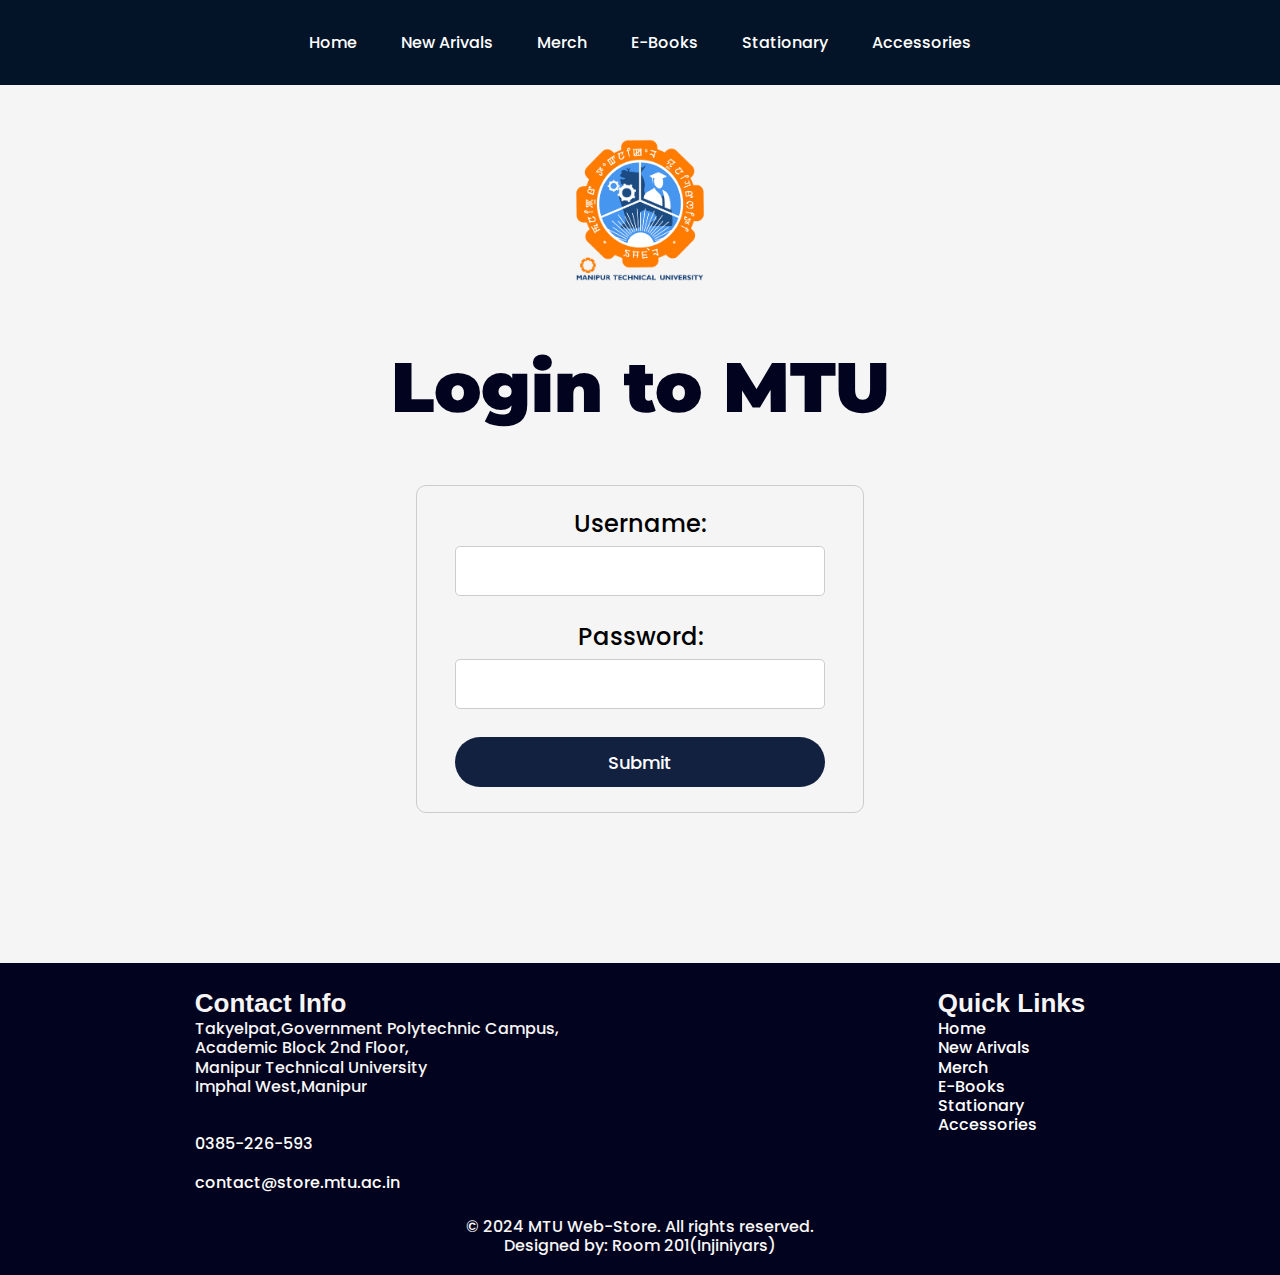
<file: Login.html>
<!DOCTYPE html>
<html lang="en">
<head>
    <meta charset="UTF-8">
    <meta name="description" content="MTU Web-Store">
    <meta name="viewport" content="width=device-width, initial-scale=1.0">
    <title>MTU Web-Store</title>
    
    <style>
    @import url('https://fonts.googleapis.com/css2?family=Montserrat:ital,wght@0,900;1,900&family=Noto+Sans+Meetei+Mayek:wght@100..900&family=Poppins:ital,wght@0,100;0,200;0,300;0,400;0,500;0,600;0,700;0,800;0,900;1,100;1,200;1,300;1,400;1,500;1,600;1,700;1,800;1,900&display=swap');
    @import url('https://fonts.googleapis.com/css2?family=Noto+Sans+Meetei+Mayek:wght@100..900&family=Poppins:ital,wght@0,100;0,200;0,300;0,400;0,500;0,600;0,700;0,800;0,900;1,100;1,200;1,300;1,400;1,500;1,600;1,700;1,800;1,900&display=swap');
    *{
        margin: 0;
        padding: 0;
        box-sizing: border-box;
    }
    body{
        background-color: whitesmoke
    }
    li, a, button{
        font-family: "Poppins", sans-serif;
        font-weight: 500;
        font-size: 16px;
        color: white;
        text-decoration: none;
        font-weight: 500;
        font-size: 16px;
        text-decoration: none;
    }
    header{
        display: flex;
        justify-content: space-around;
        align-items: center;
        padding: 30px 10%;
        background-color: rgba(3, 20, 40, 2);
    }
    .logo{
        cursor: pointer;
        margin-right: auto;
    }
    .navbar{
        list-style: none;
    }
    .navbar li{
        display: inline-block;
        padding: 0px 20px;
    }
    .navbar li a{
        transition: all 0.3s ease 0s;
    }
    .navbar li a:hover{
        color: orange;
    }
    button{
        padding: 9px 25px;
        background-color: rgba(235, 132, 15, 0.96);
        border: none;
        border-radius: 50px;
        cursor: pointer;
        transition: all 0.3s ease 0s;
    }
    
    button:hover{
        background-color: rgba(237, 130, 42, 0.73);
    }
    h1{
        font-size: 70px;
        font-family: "Montserrat", sans-serif;
        font-optical-sizing: auto;
        font-weight: 900;
        font-style: normal;
        font-stretch: normal;
        line-height: 2.8;
        letter-spacing: normal;
        text-align: left;
        color: #02031e;
        text-align: center;
       
    }
    .hero-image{
        background-image: linear-gradient(rgba(0, 0, 0, 0.5), rgba(0, 0, 0, 0.5)), url("/headphone.jpg");
        padding: 0px;
        margin: 0px;
        height: 200px;
        width: 100%;
        background-position: center;
        background-repeat: no-repeat;
        background-size: cover;
        backdrop-filter: blur(8px);
        position: relative;
    }
    .hero{
        background-color: rgb(197, 226, 151);
        height: 50%;
        position: relative;
        background-attachment: fixed;
        background-position: center;
        background-repeat: no-repeat;
        background-size: cover;
    }
    h2{
        font-family: "Montserrat", sans-serif;
        font-optical-sizing: auto;
        font-weight: 900;
        font-style: normal;
        font-stretch: normal;
        line-height: 1.2;
        letter-spacing: normal;
        text-align: left;
        color: #050505;
        font-size: 38px;
    }
    .hero-text{
        margin-left: 150px;
        margin-top:40px;
    }
    .hero-text-2{
        padding-top: 10px;
        font-family: "Montserrat", sans-serif;
        font-optical-sizing: auto;
        font-weight: 500;
        font-style: normal;
        font-stretch: normal;
        line-height: 1.2;
        letter-spacing: normal;
        text-align: left;
        color: #0c0c0c;
        font-size: 16px;
        padding-bottom: 20px;
    }

   .content{
        margin-top: 150px;
        text align: center;
        font-family: "Poppins", sans-serif;
        font-optical-sizing: auto;
        font-weight: 500;
        font-style: normal;
        font-stretch: normal;
        line-height: 1.2;
        letter-spacing: normal;
        text-align: left;
        color: #0c0c0c;
        font-size: 16px;
        padding-bottom: 20px;
        margin-left: 150px;
        margin-right: 150px;
    }
    .item-title{
        font-family: "Monserrat", sans-serif;
        font-optical-sizing: auto;
        font-weight: 900;
        font-style: normal;
        font-stretch: normal;
        line-height: 1.2;
        letter-spacing: normal;
        text-align: left;
        color: #0c0c0c;
        font-size: 24px;
        padding-bottom: 20px;
    }
    .item-description{
        font-family: "Monserrat", sans-serif;
        font-optical-sizing: auto;
        font-weight: 500;
        font-style: normal;
        font-stretch: normal;
        line-height: 1.2;
        letter-spacing: normal;
        text-align: left;
        color: #0c0c0c;
        font-size: 16px;
        padding-bottom: 20px;
        
    }
    .box{
        
        height: 30%;
        width: 30%;
        padding : 20px;
        border: 2pt solid rgba(116, 112, 112, 0.612);
        border-radius: 10px;
        box-shadow: inset(0px 4px 4px rgba(0, 0, 0, 0.25));
    }
    .items{
        display: flex;
        justify-content: space-around;
        padding : 20px; 
    }

   
    .Buy{
        padding: 9px 25px;
        background-color: rgba(10, 31, 75, 0.934);
        border: none;
        border-radius: 50px;
        cursor: pointer;
        transition: all 0.3s ease 0s;
    }
    
    .Buy:hover{
        background-color: rgba(28, 69, 174, 0.779);
    }

    .Add-to-Cart{
        padding: 9px 25px;
        background-color: rgba(24, 75, 10, 0.934);
        border: none;
        border-radius: 50px;
        cursor: pointer;
        transition: all 0.3s ease 0s;
    }
    
    .Add-to-Cart:hover{
        background-color: rgba(31, 166, 46, 0.637);
    }

    
    .text-content{
        font-family: "Noto Sans Meetei Mayek", sans-serif;
        font-optical-sizing: auto;
        font-weight: 500;
        font-style: normal;
        font-stretch: normal;
        line-height: 1.2;
        letter-spacing: normal;
        text-align: left;
        color: #0c0c0c;
        font-size: 16px;
        padding-bottom: 20px;
    }

    main {
    text-align: center;
    margin-top: 50px;
    }


    form {
        display: inline-block;
        justify-content: center;
        align-items: center;
        height: auto;
        width: 35%;
        margin-bottom: 150px;
        border: #ccc solid 1px;
        border-radius: 10px;
        padding: 20px;
    }

    label {
        font-family: "Poppins", sans-serif;
        color: black;
        text-decoration: none;
        font-weight: 500;
        font-size: 24px;
        text-decoration: none;
    }
    input[type="text"],
    input[type="password"],
    input[type="submit"]{
        font-family: "Poppins", sans-serif;
        font-weight: 500;
        font-size: 16px;
        color: white;
        text-decoration: none;
        font-weight: 500;
        font-size: 16px;
        text-decoration: none;
    }
    input[type="text"],
    input[type="password"],
    input[type="submit"] {
        padding: 8px;
        margin: 5px;
        border-radius: 5px;
        border: 1px solid #ccc;
        font-size: large;
        width: 370px;
        height: 50px;
        text-align: center;
    }

    input[type="submit"] {
        padding: 9px 25px;
        background-color: rgba(9, 24, 56, 0.96);
        border: none;
        border-radius: 50px;
        cursor: pointer;
        transition: all 0.3s ease 0s;;
    }

    input[type="submit"]:hover {
        background-color: rgba(30, 23, 122, 0.543);
    }

    footer{
        background-color: #02031e;
        
        text-align: center;
        font-family: "Poppins", sans-serif;
        font-optical-sizing: auto;
        font-weight: 500;
        font-style: normal;
        font-stretch: normal;
        line-height: 1.2;
        letter-spacing: normal;
        text-align: left;
        color: #0c0c0c;
        font-size: 16px;
    }
    .footer-links{
        list-style-type: none;
    }
    .footer-content{
        display: flex;
        justify-content: space-around;
        margin-right: 100px;
        padding-top: 25px;
        margin-left: 100px;
        margin-bottom: 25px;
        
        text-align: center;
        font-family: "Poppins", sans-serif;
        font-optical-sizing: auto;
        font-weight: 500;
        font-style: normal;
        font-stretch: normal;
        line-height: 1.2;
        letter-spacing: normal;
        text-align: left;
        color: #f7f5f5;
        font-size: 16px;
    }
    .copyright{
        text-align: center;
        font-size: 16px;
        font-family:"Poppins";
        color:#f7f5f5;
        padding-bottom: 20px;

    }
    .footer-title{
        font-family: "Monserrat", sans-serif;
        font-optical-sizing: auto;
        font-weight: 900;
        font-style: normal;
        font-stretch: normal;
        line-height: 1.2;
        letter-spacing: normal;
        text-align: left;
        color: #f7f5f5;
        font-size:26px;
    }

    </style>
</head>
<body>
    <header class="header">
        
        <nav class="navbar">
            <ul>
                <li><a href="/index.html">Home</a></li>
                <li><a href="/New Arivals.html">New Arivals</a></li>
                <li><a href="/Merch.html">Merch</a></li>
                <li><a href="/E-Books.html">E-Books</a></li>
                <li><a href="/Stationary.html">Stationary</a></li>
                <li><a href="/Accessories.html">Accessories</a></li>
            </ul>
        </nav>
    </header>
    <main>
        <img src="logo.png" class="login" alt="MTU Web-Store" height="150px"
        width="150px">
        <h1>Login to MTU</h1>
        <form>
            <label for="username">Username:</label>
            <input type="text" id="username" name="username"><br><br>
            <label for="password">Password:</label>
            <input type="password" id="password" name="password"><br><br>
            <input type="submit" value="Submit">
        </form>    
    </main>
    <footer>
        <div class="footer-content">
            <div class="Contact Info">
                <p class="footer-title">Contact Info</p>
                <p>Takyelpat,Government Polytechnic Campus,<br>
                    Academic Block 2nd Floor,<br>
                    Manipur Technical University<br>
                    Imphal West,Manipur</p><br><br>
                <p><a href="phoneto:0385-226-593">0385-226-593</a></p><br>
                <p><a href="mailto:contact@store.mtu.ac.in">contact@store.mtu.ac.in</a></p>
            </div>
            <br>
            <br>
            <div >
                <p class="footer-title">Quick Links</p>
                <ul class="footer-links">
                    <li><a href="Home">Home</a></li>
                    <li><a href="#">New Arivals</a></li>
                    <li><a href="#">Merch</a></li>
                    <li><a href="#">E-Books</a></li>
                    <li><a href="#">Stationary</a></li>
                    <li><a href="#">Accessories</a></li>
                </ul>
            </div>
           
        </div>
        <p class="copyright">© 2024 MTU Web-Store. All rights reserved.<br>
            Designed by: Room 201(Injiniyars) </p>
    </footer>
</body>
</html>
</file>
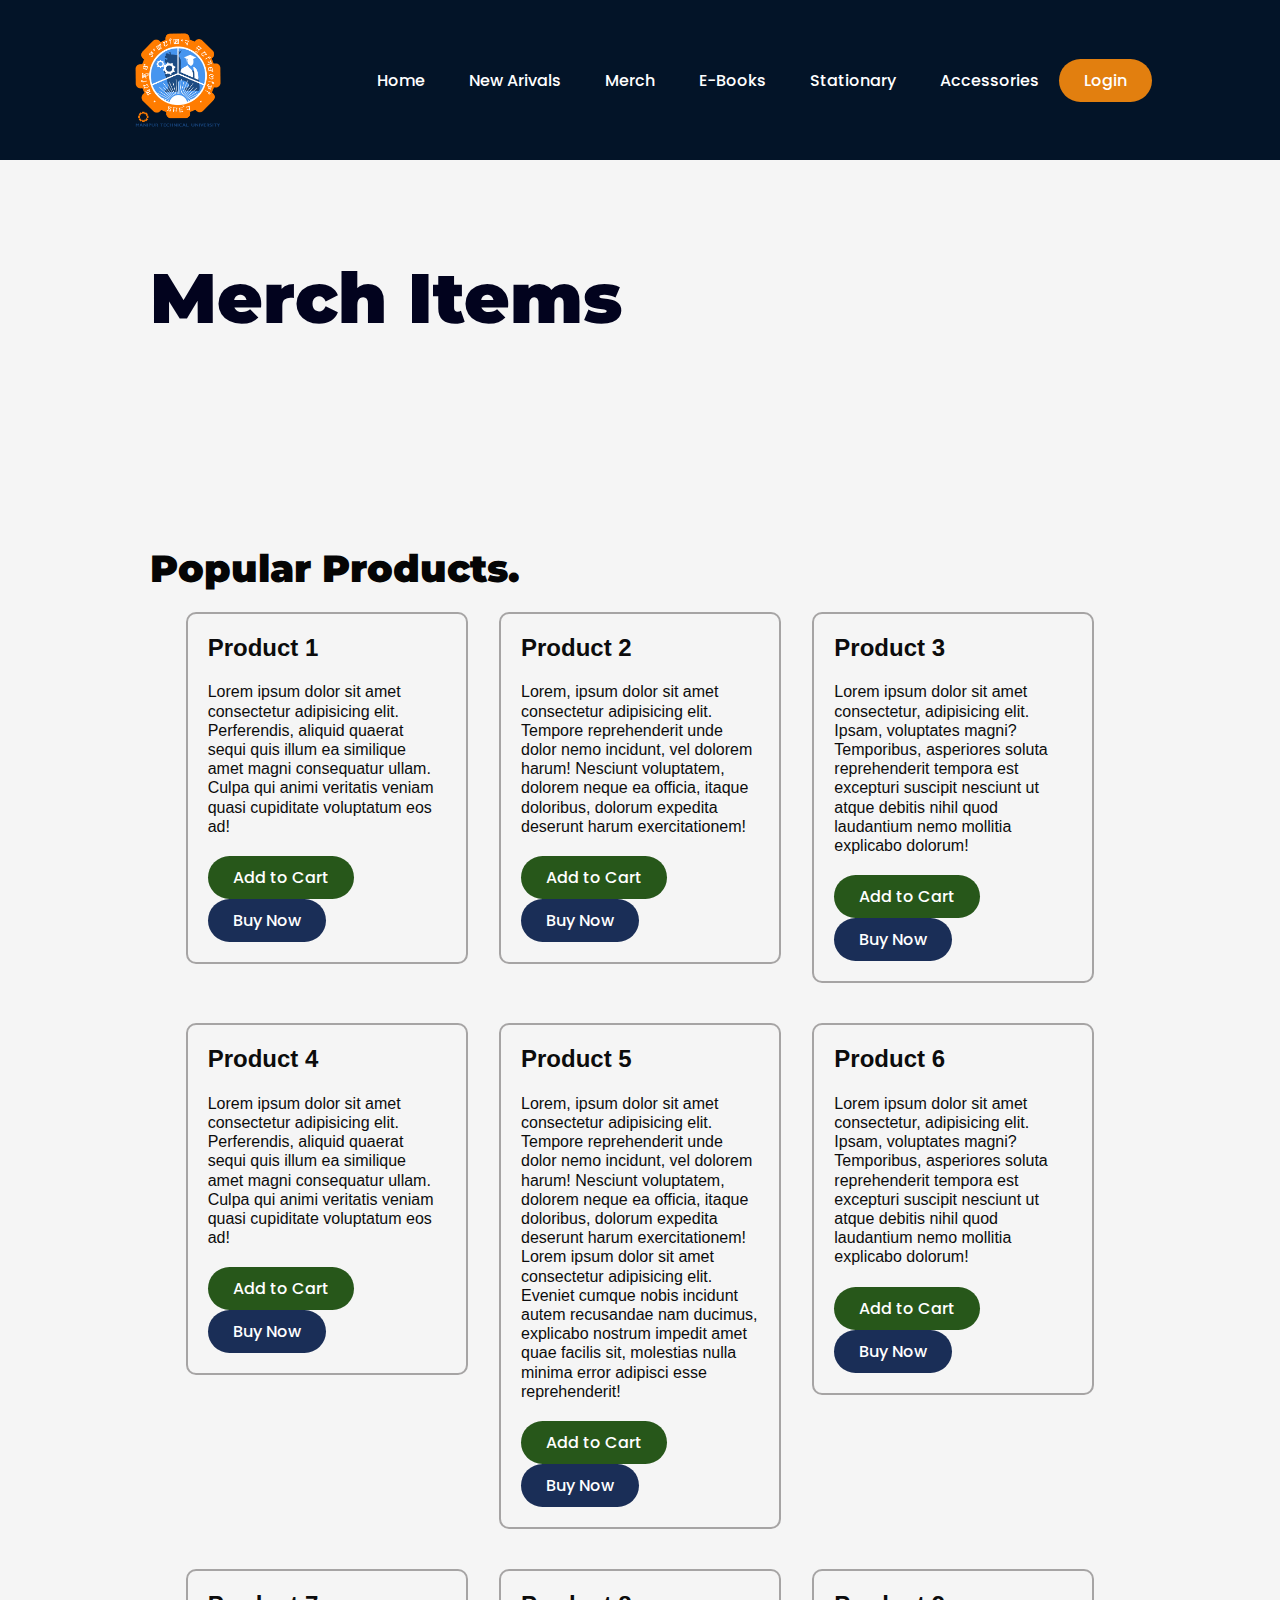
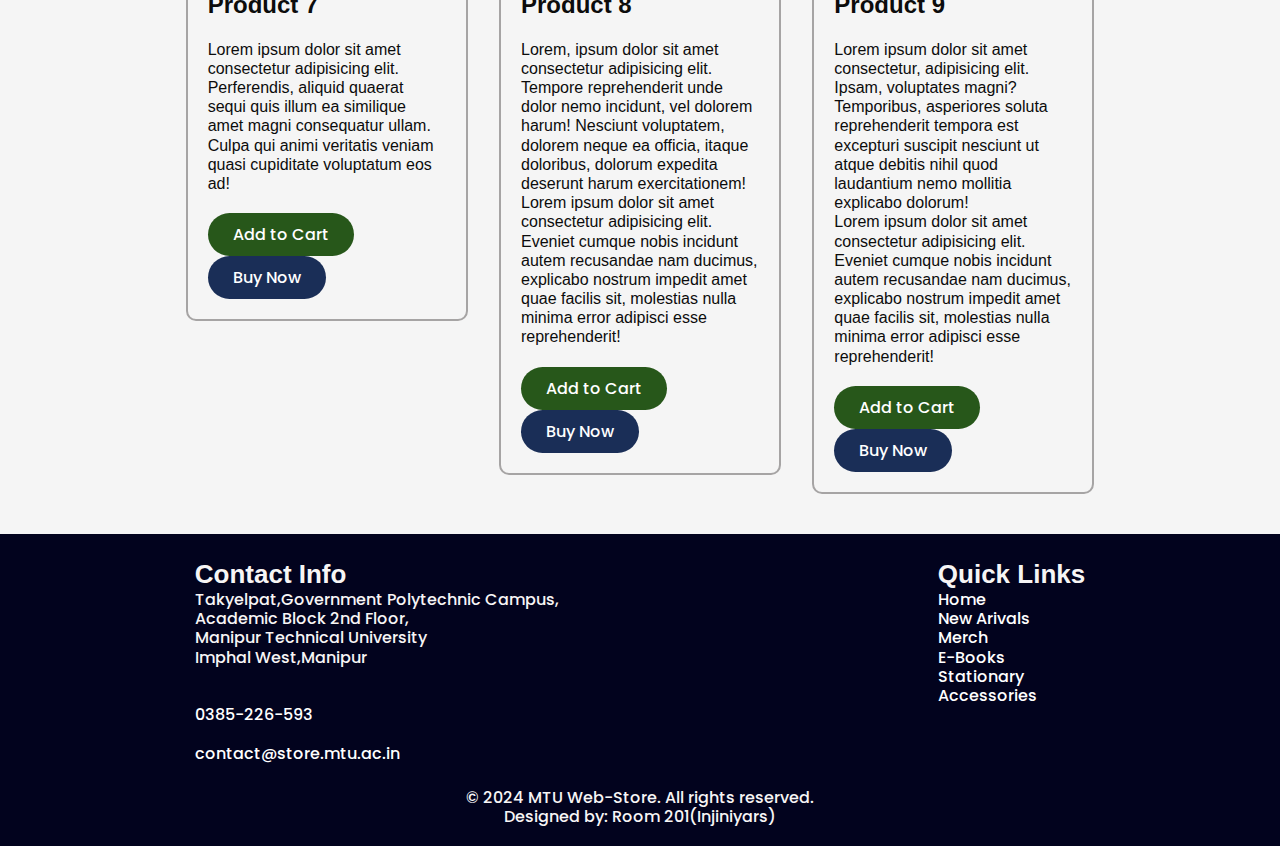
<file: Merch.html>
<!DOCTYPE html>
<html lang="en">
<head>
    <meta charset="UTF-8">
    <meta name="description" content="MTU Web-Store">
    <meta name="viewport" content="width=device-width, initial-scale=1.0">
    <title>MTU Web-Store</title>
    
    <style>
    @import url('https://fonts.googleapis.com/css2?family=Montserrat:ital,wght@0,900;1,900&family=Noto+Sans+Meetei+Mayek:wght@100..900&family=Poppins:ital,wght@0,100;0,200;0,300;0,400;0,500;0,600;0,700;0,800;0,900;1,100;1,200;1,300;1,400;1,500;1,600;1,700;1,800;1,900&display=swap');
    @import url('https://fonts.googleapis.com/css2?family=Noto+Sans+Meetei+Mayek:wght@100..900&family=Poppins:ital,wght@0,100;0,200;0,300;0,400;0,500;0,600;0,700;0,800;0,900;1,100;1,200;1,300;1,400;1,500;1,600;1,700;1,800;1,900&display=swap');
    *{
        margin: 0;
        padding: 0;
        box-sizing: border-box;
    }
    body{
        background-color: whitesmoke
    }
    li, a, button{
        font-family: "Poppins", sans-serif;
        font-weight: 500;
        font-size: 16px;
        color: white;
        text-decoration: none;
        font-weight: 500;
        font-size: 16px;
        text-decoration: none;
    }
    header{
        display: flex;
        justify-content: flex-end;
        align-items: center;
        padding: 30px 10%;
        background-color: rgba(3, 20, 40, 2);
    }
    .logo{
        cursor: pointer;
        margin-right: auto;
    }
    .navbar{
        list-style: none;
    }
    .navbar li{
        display: inline-block;
        padding: 0px 20px;
    }
    .navbar li a{
        transition: all 0.3s ease 0s;
    }
    .navbar li a:hover{
        color: orange;
    }
    button{
        padding: 9px 25px;
        background-color: rgba(235, 132, 15, 0.96);
        border: none;
        border-radius: 50px;
        cursor: pointer;
        transition: all 0.3s ease 0s;
    }
    
    button:hover{
        background-color: rgba(237, 130, 42, 0.73);
    }
    h1{
        font-size: 70px;
        font-family: "Montserrat", sans-serif;
        font-optical-sizing: auto;
        font-weight: 900;
        font-style: normal;
        font-stretch: normal;
        line-height: 2.8;
        letter-spacing: normal;
        text-align: left;
        color: #02031e;
       
    }
    .hero-image{
        background-image: linear-gradient(rgba(0, 0, 0, 0.5), rgba(0, 0, 0, 0.5)), url("/headphone.jpg");
        padding: 0px;
        margin: 0px;
        height: 200px;
        width: 100%;
        background-position: center;
        background-repeat: no-repeat;
        background-size: cover;
        backdrop-filter: blur(8px);
        position: relative;
    }
    .hero{
        background-color: rgb(197, 226, 151);
        height: 50%;
        position: relative;
        background-attachment: fixed;
        background-position: center;
        background-repeat: no-repeat;
        background-size: cover;
    }
    h2{
        font-family: "Montserrat", sans-serif;
        font-optical-sizing: auto;
        font-weight: 900;
        font-style: normal;
        font-stretch: normal;
        line-height: 1.2;
        letter-spacing: normal;
        text-align: left;
        color: #050505;
        font-size: 38px;
    }
    .hero-text{
        margin-left: 150px;
        margin-top:40px;
    }
    .hero-text-2{
        padding-top: 10px;
        font-family: "Montserrat", sans-serif;
        font-optical-sizing: auto;
        font-weight: 500;
        font-style: normal;
        font-stretch: normal;
        line-height: 1.2;
        letter-spacing: normal;
        text-align: left;
        color: #0c0c0c;
        font-size: 16px;
        padding-bottom: 20px;
    }

   .content{
        margin-top: 150px;
        text align: center;
        font-family: "Poppins", sans-serif;
        font-optical-sizing: auto;
        font-weight: 500;
        font-style: normal;
        font-stretch: normal;
        line-height: 1.2;
        letter-spacing: normal;
        text-align: left;
        color: #0c0c0c;
        font-size: 16px;
        padding-bottom: 20px;
        margin-left: 150px;
        margin-right: 150px;
    }
    .item-title{
        font-family: "Monserrat", sans-serif;
        font-optical-sizing: auto;
        font-weight: 900;
        font-style: normal;
        font-stretch: normal;
        line-height: 1.2;
        letter-spacing: normal;
        text-align: left;
        color: #0c0c0c;
        font-size: 24px;
        padding-bottom: 20px;
    }
    .item-description{
        font-family: "Monserrat", sans-serif;
        font-optical-sizing: auto;
        font-weight: 500;
        font-style: normal;
        font-stretch: normal;
        line-height: 1.2;
        letter-spacing: normal;
        text-align: left;
        color: #0c0c0c;
        font-size: 16px;
        padding-bottom: 20px;
        
    }
    .box{
        
        height: 30%;
        width: 30%;
        padding : 20px;
        border: 2pt solid rgba(116, 112, 112, 0.612);
        border-radius: 10px;
        box-shadow: inset(0px 4px 4px rgba(0, 0, 0, 0.25));
    }
    .items{
        display: flex;
        justify-content: space-around;
        padding : 20px; 
    }

   
    .Buy{
        padding: 9px 25px;
        background-color: rgba(10, 31, 75, 0.934);
        border: none;
        border-radius: 50px;
        cursor: pointer;
        transition: all 0.3s ease 0s;
    }
    
    .Buy:hover{
        background-color: rgba(28, 69, 174, 0.779);
    }

    .Add-to-Cart{
        padding: 9px 25px;
        background-color: rgba(24, 75, 10, 0.934);
        border: none;
        border-radius: 50px;
        cursor: pointer;
        transition: all 0.3s ease 0s;
    }
    
    .Add-to-Cart:hover{
        background-color: rgba(31, 166, 46, 0.637);
    }

    
    .text-content{
        font-family: "Noto Sans Meetei Mayek", sans-serif;
        font-optical-sizing: auto;
        font-weight: 500;
        font-style: normal;
        font-stretch: normal;
        line-height: 1.2;
        letter-spacing: normal;
        text-align: left;
        color: #0c0c0c;
        font-size: 16px;
        padding-bottom: 20px;
    }
    footer{
        background-color: #02031e;
        
        text-align: center;
        font-family: "Poppins", sans-serif;
        font-optical-sizing: auto;
        font-weight: 500;
        font-style: normal;
        font-stretch: normal;
        line-height: 1.2;
        letter-spacing: normal;
        text-align: left;
        color: #0c0c0c;
        font-size: 16px;
    }
    .footer-links{
        list-style-type: none;
    }
    .footer-content{
        display: flex;
        justify-content: space-around;
        margin-right: 100px;
        padding-top: 25px;
        margin-left: 100px;
        margin-bottom: 25px;
        
        text-align: center;
        font-family: "Poppins", sans-serif;
        font-optical-sizing: auto;
        font-weight: 500;
        font-style: normal;
        font-stretch: normal;
        line-height: 1.2;
        letter-spacing: normal;
        text-align: left;
        color: #f7f5f5;
        font-size: 16px;
    }
    .copyright{
        text-align: center;
        font-size: 16px;
        font-family:"Poppins";
        color:#f7f5f5;
        padding-bottom: 20px;

    }
    .footer-title{
        font-family: "Monserrat", sans-serif;
        font-optical-sizing: auto;
        font-weight: 900;
        font-style: normal;
        font-stretch: normal;
        line-height: 1.2;
        letter-spacing: normal;
        text-align: left;
        color: #f7f5f5;
        font-size:26px;
    }

    </style>
</head>
<body>
    <header class="header">
        <img src="logo.png" class="logo" alt="MTU Web-Store" height="100px"
        width="100px">
        <nav class="navbar">
            <ul>
                <li><a href="/index.html">Home</a></li>
                <li><a href="/New Arivals.html">New Arivals</a></li>
                <li><a href="/Merch.html">Merch</a></li>
                <li><a href="/E-Books.html">E-Books</a></li>
                <li><a href="/Stationary.html">Stationary</a></li>
                <li><a href="/Accessories.html">Accessories</a></li>
            </ul>
        </nav>
        <a class="cta" href="#"><button>Login</button></a>
    </header>
    <main>
        <div class="hero-image.jpg">
            <div class="hero-text">
              <h1>Merch Items</h1>
        </div>
        </div>
          <div class="content">

            <h2>Popular Products.</h2>
            <div class="items">
                <box class="box">
                    <p class="item-title">Product 1</p>
                    <p class="item-description">Lorem ipsum dolor sit amet consectetur adipisicing elit. Perferendis, aliquid quaerat sequi quis illum ea similique amet magni consequatur ullam. Culpa qui animi veritatis veniam quasi cupiditate voluptatum eos ad!</p>
                    <button class="Add-to-Cart">Add to Cart</button>
                    <button class="Buy">Buy Now</button>
                </box>

                <box class="box">
                    <p class="item-title">Product 2</p>
                    <p class="item-description">Lorem, ipsum dolor sit amet consectetur adipisicing elit. Tempore reprehenderit unde dolor nemo incidunt, vel dolorem harum! Nesciunt voluptatem, dolorem neque ea officia, itaque doloribus, dolorum expedita deserunt harum exercitationem!</p>
                    <button class="Add-to-Cart">Add to Cart</button>
                    <button class="Buy">Buy Now</button>
                </box>

                <box class="box">
                    <p class="item-title">Product 3</p>
                    <p class="item-description">Lorem ipsum dolor sit amet consectetur, adipisicing elit. Ipsam, voluptates magni? Temporibus, asperiores soluta reprehenderit tempora est excepturi suscipit nesciunt ut atque debitis nihil quod laudantium nemo mollitia explicabo dolorum!</p>
                    <button class="Add-to-Cart">Add to Cart</button>
                    <button class="Buy">Buy Now</button>
                </box>
            </div>

            <div class="items">
                <box class="box">
                    <p class="item-title">Product 4</p>
                    <p class="item-description">Lorem ipsum dolor sit amet consectetur adipisicing elit. Perferendis, aliquid quaerat sequi quis illum ea similique amet magni consequatur ullam. Culpa qui animi veritatis veniam quasi cupiditate voluptatum eos ad!</p>
                    <button class="Add-to-Cart">Add to Cart</button>
                    <button class="Buy">Buy Now</button>
                </box>

                <box class="box">
                    <p class="item-title">Product 5</p>
                    <p class="item-description">Lorem, ipsum dolor sit amet consectetur adipisicing elit. Tempore reprehenderit unde dolor nemo incidunt, vel dolorem harum! Nesciunt voluptatem, dolorem neque ea officia, itaque doloribus, dolorum expedita deserunt harum exercitationem!
                        <br>
                    Lorem ipsum dolor sit amet consectetur adipisicing elit. Eveniet cumque nobis incidunt autem recusandae nam ducimus, explicabo nostrum impedit amet quae facilis sit, molestias nulla minima error adipisci esse reprehenderit!
                    </p>
                    <button class="Add-to-Cart">Add to Cart</button>
                    <button class="Buy">Buy Now</button>
                </box>

                <box class="box">
                    <p class="item-title">Product 6</p>
                    <p class="item-description">Lorem ipsum dolor sit amet consectetur, adipisicing elit. Ipsam, voluptates magni? Temporibus, asperiores soluta reprehenderit tempora est excepturi suscipit nesciunt ut atque debitis nihil quod laudantium nemo mollitia explicabo dolorum!</p>
                    <button class="Add-to-Cart">Add to Cart</button>
                    <button class="Buy">Buy Now</button>
                </box>
            </div>

            <div class="items">
                <box class="box">
                    <p class="item-title">Product 7</p>
                    <p class="item-description">Lorem ipsum dolor sit amet consectetur adipisicing elit. Perferendis, aliquid quaerat sequi quis illum ea similique amet magni consequatur ullam. Culpa qui animi veritatis veniam quasi cupiditate voluptatum eos ad!</p>
                    <button class="Add-to-Cart">Add to Cart</button>
                    <button class="Buy">Buy Now</button>
                </box>

                <box class="box">
                    <p class="item-title">Product 8</p>
                    <p class="item-description">Lorem, ipsum dolor sit amet consectetur adipisicing elit. Tempore reprehenderit unde dolor nemo incidunt, vel dolorem harum! Nesciunt voluptatem, dolorem neque ea officia, itaque doloribus, dolorum expedita deserunt harum exercitationem!
                        <br>
                        Lorem ipsum dolor sit amet consectetur adipisicing elit. Eveniet cumque nobis incidunt autem recusandae nam ducimus, explicabo nostrum impedit amet quae facilis sit, molestias nulla minima error adipisci esse reprehenderit!
                    </p>
                    <button class="Add-to-Cart">Add to Cart</button>
                    <button class="Buy">Buy Now</button>
                </box>

                <box class="box">
                    <p class="item-title">Product 9</p>
                    <p class="item-description">Lorem ipsum dolor sit amet consectetur, adipisicing elit. Ipsam, voluptates magni? Temporibus, asperiores soluta reprehenderit tempora est excepturi suscipit nesciunt ut atque debitis nihil quod laudantium nemo mollitia explicabo dolorum!
                    <br>
                    Lorem ipsum dolor sit amet consectetur adipisicing elit. Eveniet cumque nobis incidunt autem recusandae nam ducimus, explicabo nostrum impedit amet quae facilis sit, molestias nulla minima error adipisci esse reprehenderit!
                    </p>
                    <button class="Add-to-Cart">Add to Cart</button>
                    <button class="Buy">Buy Now</button>
                </box>
            </div>
               
            </p>
          </div>
    </main>
    <footer>
        <div class="footer-content">
            <div class="Contact Info">
                <p class="footer-title">Contact Info</p>
                <p>Takyelpat,Government Polytechnic Campus,<br>
                    Academic Block 2nd Floor,<br>
                    Manipur Technical University<br>
                    Imphal West,Manipur</p><br><br>
                <p><a href="phoneto:0385-226-593">0385-226-593</a></p><br>
                <p><a href="mailto:contact@store.mtu.ac.in">contact@store.mtu.ac.in</a></p>
            </div>
            <br>
            <br>
            <div >
                <p class="footer-title">Quick Links</p>
                <ul class="footer-links">
                    <li><a href="Home">Home</a></li>
                    <li><a href="#">New Arivals</a></li>
                    <li><a href="#">Merch</a></li>
                    <li><a href="#">E-Books</a></li>
                    <li><a href="#">Stationary</a></li>
                    <li><a href="#">Accessories</a></li>
                </ul>
            </div>
           
        </div>
        <p class="copyright">© 2024 MTU Web-Store. All rights reserved.<br>
            Designed by: Room 201(Injiniyars) </p>
    </footer>
</body>
</html>
</file>
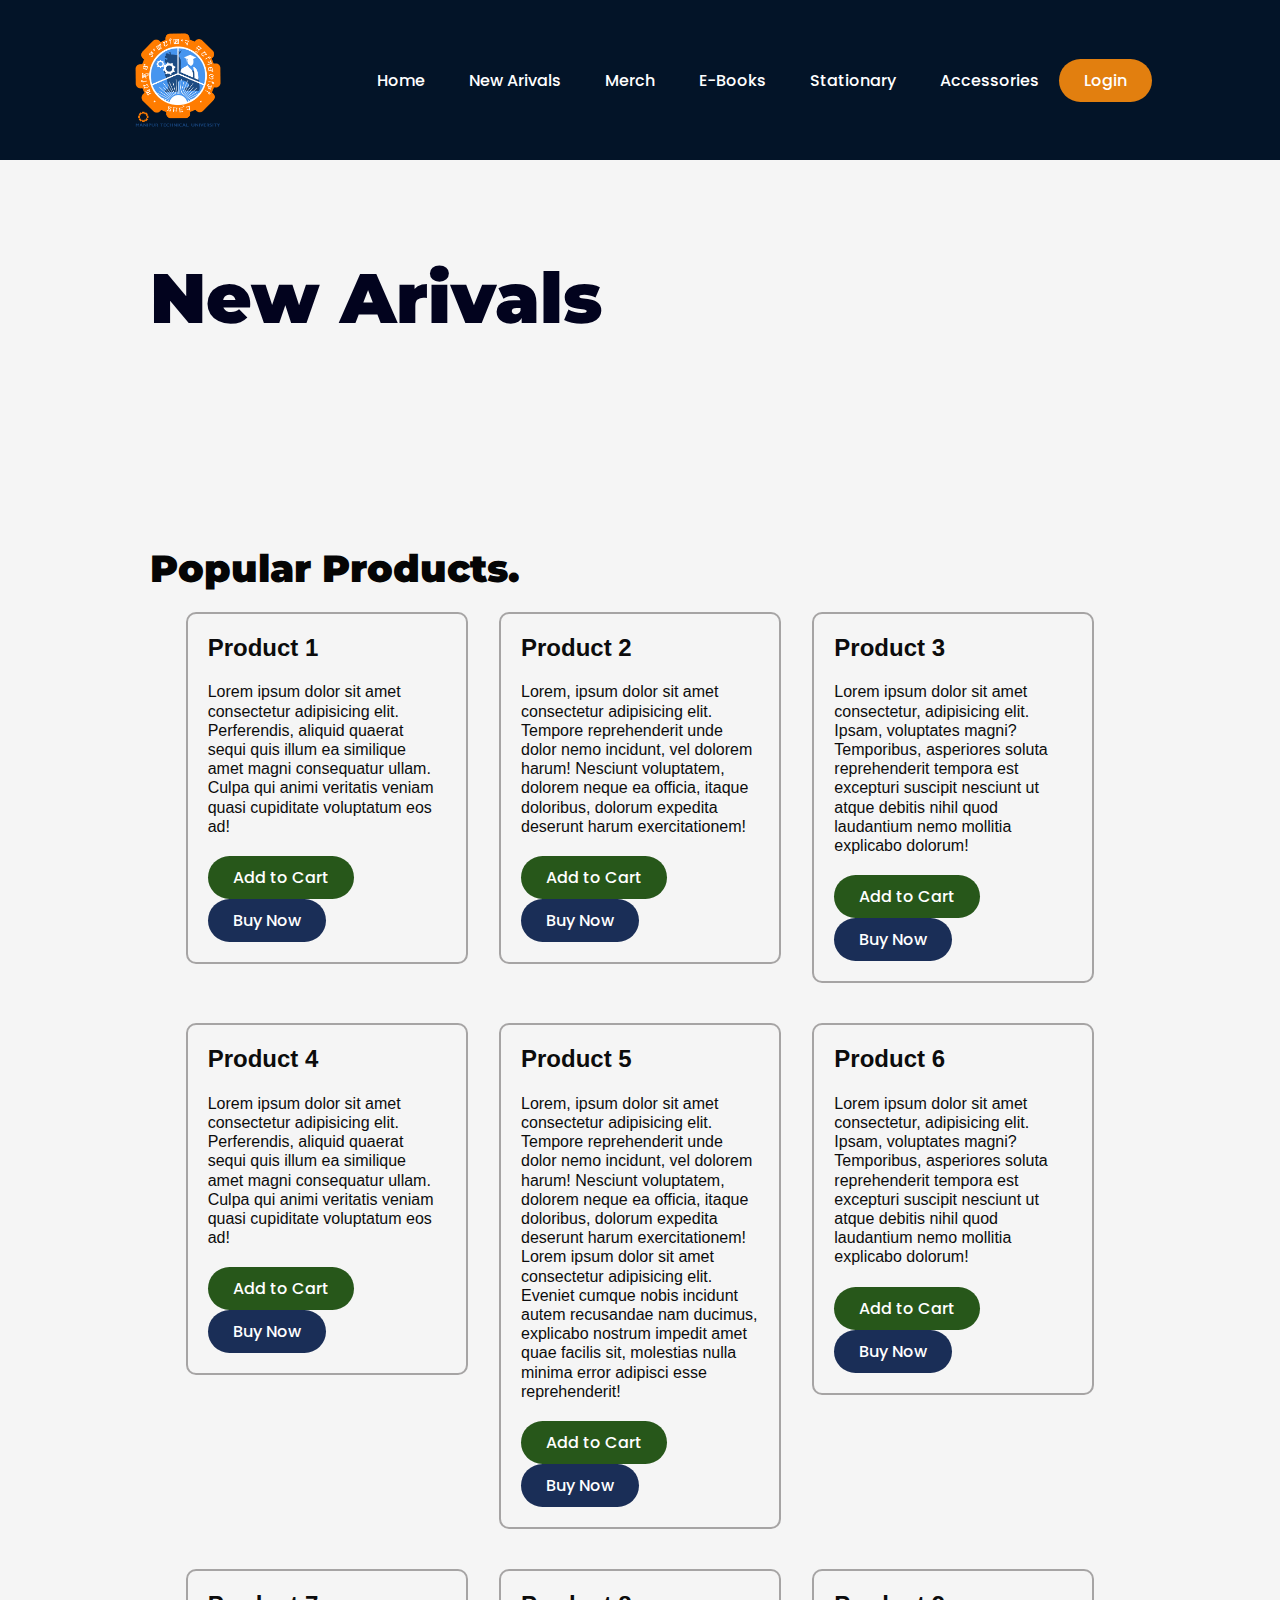
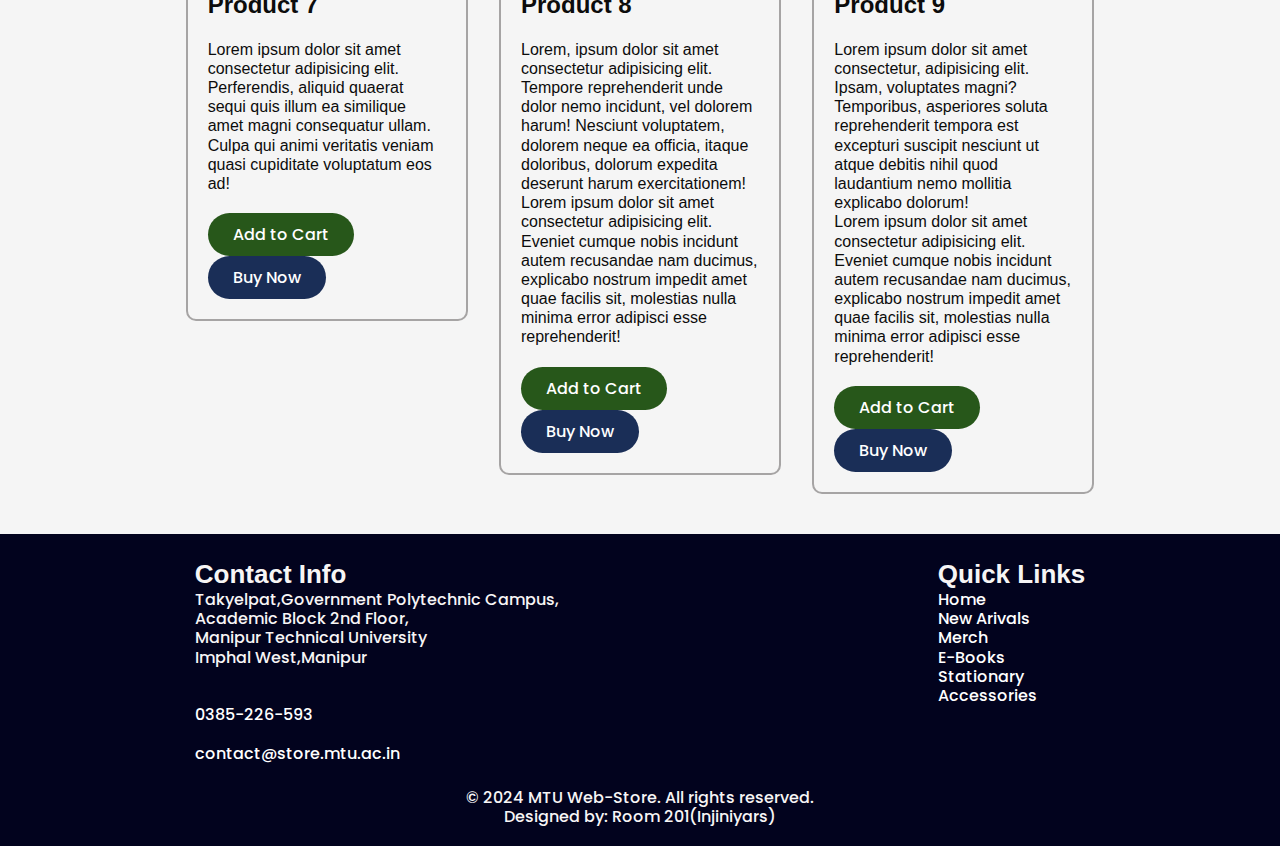
<file: New Arivals.html>
<!DOCTYPE html>
<html lang="en">
<head>
    <meta charset="UTF-8">
    <meta name="description" content="MTU Web-Store">
    <meta name="viewport" content="width=device-width, initial-scale=1.0">
    <title>MTU Web-Store</title>
    
    <style>
    @import url('https://fonts.googleapis.com/css2?family=Montserrat:ital,wght@0,900;1,900&family=Noto+Sans+Meetei+Mayek:wght@100..900&family=Poppins:ital,wght@0,100;0,200;0,300;0,400;0,500;0,600;0,700;0,800;0,900;1,100;1,200;1,300;1,400;1,500;1,600;1,700;1,800;1,900&display=swap');
    @import url('https://fonts.googleapis.com/css2?family=Noto+Sans+Meetei+Mayek:wght@100..900&family=Poppins:ital,wght@0,100;0,200;0,300;0,400;0,500;0,600;0,700;0,800;0,900;1,100;1,200;1,300;1,400;1,500;1,600;1,700;1,800;1,900&display=swap');
    *{
        margin: 0;
        padding: 0;
        box-sizing: border-box;
    }
    body{
        background-color: whitesmoke
    }
    li, a, button{
        font-family: "Poppins", sans-serif;
        font-weight: 500;
        font-size: 16px;
        color: white;
        text-decoration: none;
        font-weight: 500;
        font-size: 16px;
        text-decoration: none;
    }
    header{
        display: flex;
        justify-content: flex-end;
        align-items: center;
        padding: 30px 10%;
        background-color: rgba(3, 20, 40, 2);
    }
    .logo{
        cursor: pointer;
        margin-right: auto;
    }
    .navbar{
        list-style: none;
    }
    .navbar li{
        display: inline-block;
        padding: 0px 20px;
    }
    .navbar li a{
        transition: all 0.3s ease 0s;
    }
    .navbar li a:hover{
        color: orange;
    }
    button{
        padding: 9px 25px;
        background-color: rgba(235, 132, 15, 0.96);
        border: none;
        border-radius: 50px;
        cursor: pointer;
        transition: all 0.3s ease 0s;
    }
    
    button:hover{
        background-color: rgba(237, 130, 42, 0.73);
    }
    h1{
        font-size: 70px;
        font-family: "Montserrat", sans-serif;
        font-optical-sizing: auto;
        font-weight: 900;
        font-style: normal;
        font-stretch: normal;
        line-height: 2.8;
        letter-spacing: normal;
        text-align: left;
        color: #02031e;
       
    }
    .hero-image{
        background-image: linear-gradient(rgba(0, 0, 0, 0.5), rgba(0, 0, 0, 0.5)), url("/headphone.jpg");
        padding: 0px;
        margin: 0px;
        height: 200px;
        width: 100%;
        background-position: center;
        background-repeat: no-repeat;
        background-size: cover;
        backdrop-filter: blur(8px);
        position: relative;
    }
    .hero{
        background-color: rgb(197, 226, 151);
        height: 50%;
        position: relative;
        background-attachment: fixed;
        background-position: center;
        background-repeat: no-repeat;
        background-size: cover;
    }
    h2{
        font-family: "Montserrat", sans-serif;
        font-optical-sizing: auto;
        font-weight: 900;
        font-style: normal;
        font-stretch: normal;
        line-height: 1.2;
        letter-spacing: normal;
        text-align: left;
        color: #050505;
        font-size: 38px;
    }
    .hero-text{
        margin-left: 150px;
        margin-top:40px;
    }
    .hero-text-2{
        padding-top: 10px;
        font-family: "Montserrat", sans-serif;
        font-optical-sizing: auto;
        font-weight: 500;
        font-style: normal;
        font-stretch: normal;
        line-height: 1.2;
        letter-spacing: normal;
        text-align: left;
        color: #0c0c0c;
        font-size: 16px;
        padding-bottom: 20px;
    }

   .content{
        margin-top: 150px;
        text align: center;
        font-family: "Poppins", sans-serif;
        font-optical-sizing: auto;
        font-weight: 500;
        font-style: normal;
        font-stretch: normal;
        line-height: 1.2;
        letter-spacing: normal;
        text-align: left;
        color: #0c0c0c;
        font-size: 16px;
        padding-bottom: 20px;
        margin-left: 150px;
        margin-right: 150px;
    }
    .item-title{
        font-family: "Monserrat", sans-serif;
        font-optical-sizing: auto;
        font-weight: 900;
        font-style: normal;
        font-stretch: normal;
        line-height: 1.2;
        letter-spacing: normal;
        text-align: left;
        color: #0c0c0c;
        font-size: 24px;
        padding-bottom: 20px;
    }
    .item-description{
        font-family: "Monserrat", sans-serif;
        font-optical-sizing: auto;
        font-weight: 500;
        font-style: normal;
        font-stretch: normal;
        line-height: 1.2;
        letter-spacing: normal;
        text-align: left;
        color: #0c0c0c;
        font-size: 16px;
        padding-bottom: 20px;
        
    }
    .box{
        
        height: 30%;
        width: 30%;
        padding : 20px;
        border: 2pt solid rgba(116, 112, 112, 0.612);
        border-radius: 10px;
        box-shadow: inset(0px 4px 4px rgba(0, 0, 0, 0.25));
    }
    .items{
        display: flex;
        justify-content: space-around;
        padding : 20px; 
    }

   
    .Buy{
        padding: 9px 25px;
        background-color: rgba(10, 31, 75, 0.934);
        border: none;
        border-radius: 50px;
        cursor: pointer;
        transition: all 0.3s ease 0s;
    }
    
    .Buy:hover{
        background-color: rgba(28, 69, 174, 0.779);
    }

    .Add-to-Cart{
        padding: 9px 25px;
        background-color: rgba(24, 75, 10, 0.934);
        border: none;
        border-radius: 50px;
        cursor: pointer;
        transition: all 0.3s ease 0s;
    }
    
    .Add-to-Cart:hover{
        background-color: rgba(31, 166, 46, 0.637);
    }

    
    .text-content{
        font-family: "Noto Sans Meetei Mayek", sans-serif;
        font-optical-sizing: auto;
        font-weight: 500;
        font-style: normal;
        font-stretch: normal;
        line-height: 1.2;
        letter-spacing: normal;
        text-align: left;
        color: #0c0c0c;
        font-size: 16px;
        padding-bottom: 20px;
    }
    footer{
        background-color: #02031e;
        
        text-align: center;
        font-family: "Poppins", sans-serif;
        font-optical-sizing: auto;
        font-weight: 500;
        font-style: normal;
        font-stretch: normal;
        line-height: 1.2;
        letter-spacing: normal;
        text-align: left;
        color: #0c0c0c;
        font-size: 16px;
    }
    .footer-links{
        list-style-type: none;
    }
    .footer-content{
        display: flex;
        justify-content: space-around;
        margin-right: 100px;
        padding-top: 25px;
        margin-left: 100px;
        margin-bottom: 25px;
        
        text-align: center;
        font-family: "Poppins", sans-serif;
        font-optical-sizing: auto;
        font-weight: 500;
        font-style: normal;
        font-stretch: normal;
        line-height: 1.2;
        letter-spacing: normal;
        text-align: left;
        color: #f7f5f5;
        font-size: 16px;
    }
    .copyright{
        text-align: center;
        font-size: 16px;
        font-family:"Poppins";
        color:#f7f5f5;
        padding-bottom: 20px;

    }
    .footer-title{
        font-family: "Monserrat", sans-serif;
        font-optical-sizing: auto;
        font-weight: 900;
        font-style: normal;
        font-stretch: normal;
        line-height: 1.2;
        letter-spacing: normal;
        text-align: left;
        color: #f7f5f5;
        font-size:26px;
    }

    </style>
</head>
<body>
    <header class="header">
        <img src="logo.png" class="logo" alt="MTU Web-Store" height="100px"
        width="100px">
        <nav class="navbar">
            <ul>
                <li><a href="/index.html">Home</a></li>
                <li><a href="/New Arivals.html">New Arivals</a></li>
                <li><a href="/Merch.html">Merch</a></li>
                <li><a href="/E-Books.html">E-Books</a></li>
                <li><a href="/Stationary.html">Stationary</a></li>
                <li><a href="/Accessories.html">Accessories</a></li>
            </ul>
        </nav>
        <a class="cta" href="#"><button>Login</button></a>
    </header>
    <main>
        <div class="hero-image.jpg">
            <div class="hero-text">
              <h1>New Arivals</h1>
        </div>
        </div>
          <div class="content">

            <h2>Popular Products.</h2>
            <div class="items">
                <box class="box">
                    <p class="item-title">Product 1</p>
                    <p class="item-description">Lorem ipsum dolor sit amet consectetur adipisicing elit. Perferendis, aliquid quaerat sequi quis illum ea similique amet magni consequatur ullam. Culpa qui animi veritatis veniam quasi cupiditate voluptatum eos ad!</p>
                    <button class="Add-to-Cart">Add to Cart</button>
                    <button class="Buy">Buy Now</button>
                </box>

                <box class="box">
                    <p class="item-title">Product 2</p>
                    <p class="item-description">Lorem, ipsum dolor sit amet consectetur adipisicing elit. Tempore reprehenderit unde dolor nemo incidunt, vel dolorem harum! Nesciunt voluptatem, dolorem neque ea officia, itaque doloribus, dolorum expedita deserunt harum exercitationem!</p>
                    <button class="Add-to-Cart">Add to Cart</button>
                    <button class="Buy">Buy Now</button>
                </box>

                <box class="box">
                    <p class="item-title">Product 3</p>
                    <p class="item-description">Lorem ipsum dolor sit amet consectetur, adipisicing elit. Ipsam, voluptates magni? Temporibus, asperiores soluta reprehenderit tempora est excepturi suscipit nesciunt ut atque debitis nihil quod laudantium nemo mollitia explicabo dolorum!</p>
                    <button class="Add-to-Cart">Add to Cart</button>
                    <button class="Buy">Buy Now</button>
                </box>
            </div>

            <div class="items">
                <box class="box">
                    <p class="item-title">Product 4</p>
                    <p class="item-description">Lorem ipsum dolor sit amet consectetur adipisicing elit. Perferendis, aliquid quaerat sequi quis illum ea similique amet magni consequatur ullam. Culpa qui animi veritatis veniam quasi cupiditate voluptatum eos ad!</p>
                    <button class="Add-to-Cart">Add to Cart</button>
                    <button class="Buy">Buy Now</button>
                </box>

                <box class="box">
                    <p class="item-title">Product 5</p>
                    <p class="item-description">Lorem, ipsum dolor sit amet consectetur adipisicing elit. Tempore reprehenderit unde dolor nemo incidunt, vel dolorem harum! Nesciunt voluptatem, dolorem neque ea officia, itaque doloribus, dolorum expedita deserunt harum exercitationem!
                        <br>
                    Lorem ipsum dolor sit amet consectetur adipisicing elit. Eveniet cumque nobis incidunt autem recusandae nam ducimus, explicabo nostrum impedit amet quae facilis sit, molestias nulla minima error adipisci esse reprehenderit!
                    </p>
                    <button class="Add-to-Cart">Add to Cart</button>
                    <button class="Buy">Buy Now</button>
                </box>

                <box class="box">
                    <p class="item-title">Product 6</p>
                    <p class="item-description">Lorem ipsum dolor sit amet consectetur, adipisicing elit. Ipsam, voluptates magni? Temporibus, asperiores soluta reprehenderit tempora est excepturi suscipit nesciunt ut atque debitis nihil quod laudantium nemo mollitia explicabo dolorum!</p>
                    <button class="Add-to-Cart">Add to Cart</button>
                    <button class="Buy">Buy Now</button>
                </box>
            </div>

            <div class="items">
                <box class="box">
                    <p class="item-title">Product 7</p>
                    <p class="item-description">Lorem ipsum dolor sit amet consectetur adipisicing elit. Perferendis, aliquid quaerat sequi quis illum ea similique amet magni consequatur ullam. Culpa qui animi veritatis veniam quasi cupiditate voluptatum eos ad!</p>
                    <button class="Add-to-Cart">Add to Cart</button>
                    <button class="Buy">Buy Now</button>
                </box>

                <box class="box">
                    <p class="item-title">Product 8</p>
                    <p class="item-description">Lorem, ipsum dolor sit amet consectetur adipisicing elit. Tempore reprehenderit unde dolor nemo incidunt, vel dolorem harum! Nesciunt voluptatem, dolorem neque ea officia, itaque doloribus, dolorum expedita deserunt harum exercitationem!
                        <br>
                        Lorem ipsum dolor sit amet consectetur adipisicing elit. Eveniet cumque nobis incidunt autem recusandae nam ducimus, explicabo nostrum impedit amet quae facilis sit, molestias nulla minima error adipisci esse reprehenderit!
                    </p>
                    <button class="Add-to-Cart">Add to Cart</button>
                    <button class="Buy">Buy Now</button>
                </box>

                <box class="box">
                    <p class="item-title">Product 9</p>
                    <p class="item-description">Lorem ipsum dolor sit amet consectetur, adipisicing elit. Ipsam, voluptates magni? Temporibus, asperiores soluta reprehenderit tempora est excepturi suscipit nesciunt ut atque debitis nihil quod laudantium nemo mollitia explicabo dolorum!
                    <br>
                    Lorem ipsum dolor sit amet consectetur adipisicing elit. Eveniet cumque nobis incidunt autem recusandae nam ducimus, explicabo nostrum impedit amet quae facilis sit, molestias nulla minima error adipisci esse reprehenderit!
                    </p>
                    <button class="Add-to-Cart">Add to Cart</button>
                    <button class="Buy">Buy Now</button>
                </box>
            </div>
               
            </p>
          </div>
    </main>
    <footer>
        <div class="footer-content">
            <div class="Contact Info">
                <p class="footer-title">Contact Info</p>
                <p>Takyelpat,Government Polytechnic Campus,<br>
                    Academic Block 2nd Floor,<br>
                    Manipur Technical University<br>
                    Imphal West,Manipur</p><br><br>
                <p><a href="phoneto:0385-226-593">0385-226-593</a></p><br>
                <p><a href="mailto:contact@store.mtu.ac.in">contact@store.mtu.ac.in</a></p>
            </div>
            <br>
            <br>
            <div >
                <p class="footer-title">Quick Links</p>
                <ul class="footer-links">
                    <li><a href="Home">Home</a></li>
                    <li><a href="#">New Arivals</a></li>
                    <li><a href="#">Merch</a></li>
                    <li><a href="#">E-Books</a></li>
                    <li><a href="#">Stationary</a></li>
                    <li><a href="#">Accessories</a></li>
                </ul>
            </div>
           
        </div>
        <p class="copyright">© 2024 MTU Web-Store. All rights reserved.<br>
            Designed by: Room 201(Injiniyars) </p>
    </footer>
</body>
</html>
</file>
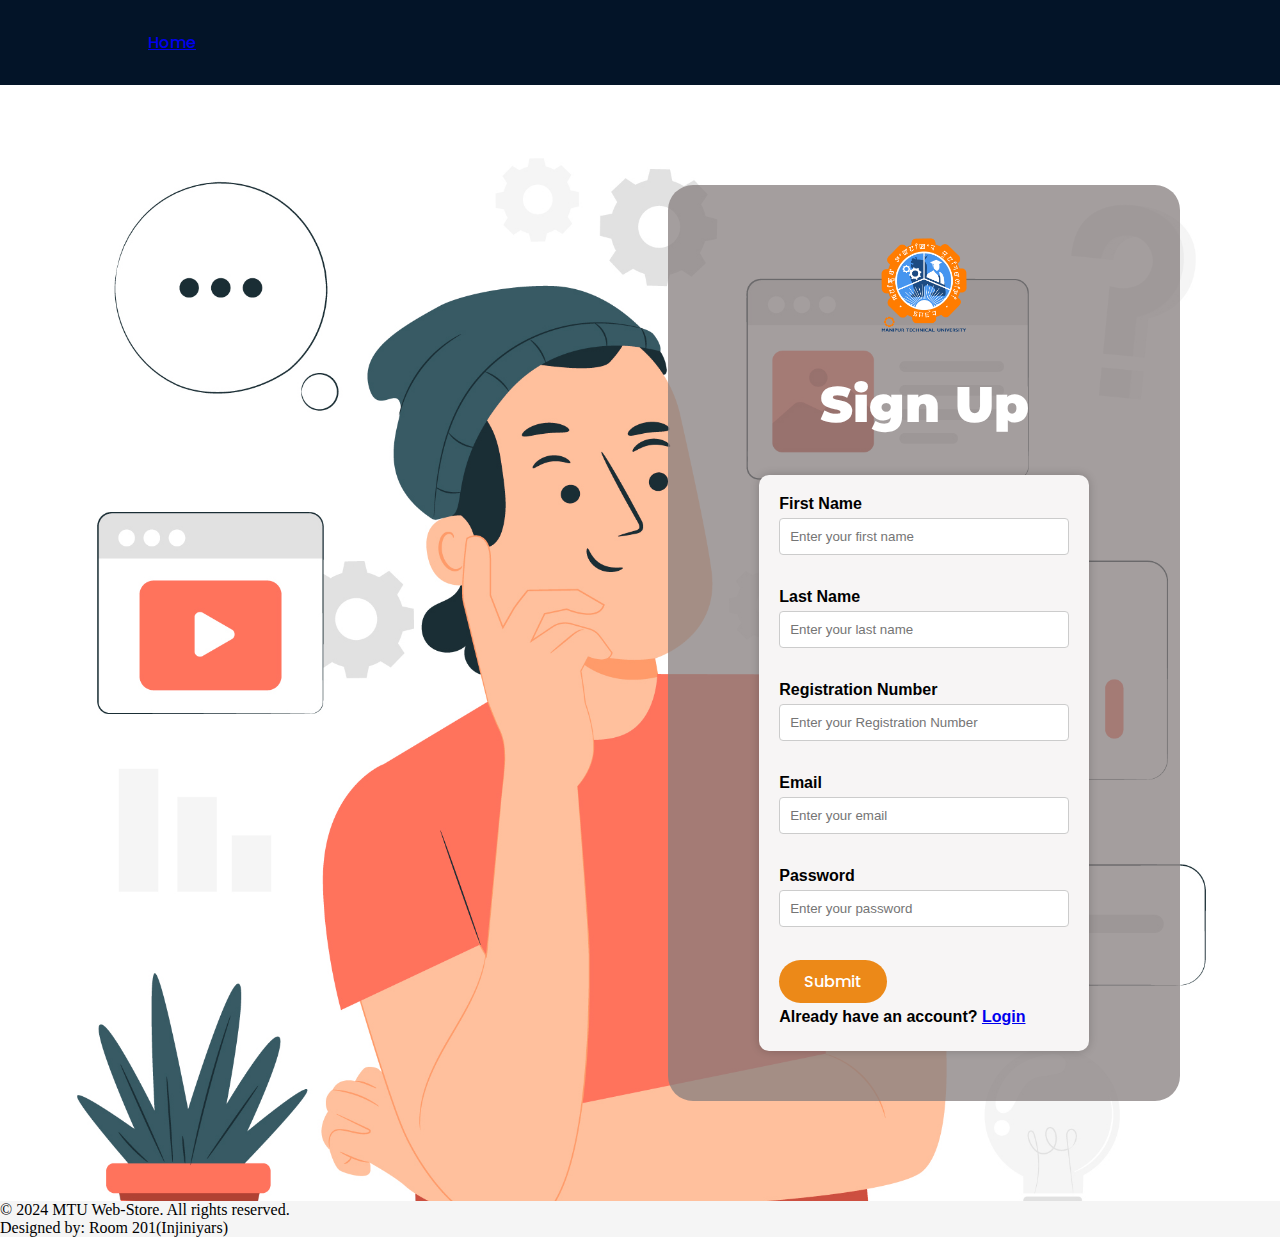
<file: signup.html>
<!DOCTYPE html>
<html lang="en">
<head>
    <meta charset="UTF-8">
    <meta name="description" content="MTU Web-Store">
    <meta name="viewport" content="width=device-width, initial-scale=1.0">
    <title>MTU Web-Store</title>
    
    <style>
    @import url('https://fonts.googleapis.com/css2?family=Montserrat:ital,wght@0,900;1,900&family=Noto+Sans+Meetei+Mayek:wght@100..900&family=Poppins:ital,wght@0,100;0,200;0,300;0,400;0,500;0,600;0,700;0,800;0,900;1,100;1,200;1,300;1,400;1,500;1,600;1,700;1,800;1,900&display=swap');
    @import url('https://fonts.googleapis.com/css2?family=Noto+Sans+Meetei+Mayek:wght@100..900&family=Poppins:ital,wght@0,100;0,200;0,300;0,400;0,500;0,600;0,700;0,800;0,900;1,100;1,200;1,300;1,400;1,500;1,600;1,700;1,800;1,900&display=swap');
    *{
        margin: 0;
        padding: 0;
        box-sizing: border-box;
    }
    body{
        background-color: whitesmoke
    }
    li, button{
        font-family: "Poppins", sans-serif;
        font-weight: 500;
        font-size: 16px;
        color: white;
        text-decoration: none;
        font-weight: 500;
        font-size: 16px;
        text-decoration: none;
    }
    header{
        display: flex;
        justify-content: left;
        align-items: center;
        padding: 30px 10%;
        background-color: rgba(3, 20, 40, 2);
    }
    .navbar{
        list-style: none;
    }
    .navbar li{
        display: inline-block;
        padding: 0px 20px;
    }
    .navbar li a{
        transition: all 0.3s ease 0s;
    }
    .navbar li a:hover{
        color: orange;
    }
    button{
        padding: 9px 25px;
        background-color: rgba(235, 132, 15, 0.96);
        border: none;
        border-radius: 50px;
        cursor: pointer;
        transition: all 0.3s ease 0s;
    }
    button:hover{
        background-color: rgba(237, 130, 42, 0.73);
    }
    h1{     
        font-size: 50px;
        font-family: "Montserrat", sans-serif;
        font-optical-sizing: auto;
        font-weight: 900;
        font-style: normal;
        font-stretch: normal;
        line-height: 2.8;
        letter-spacing: normal;
        text-align: center;
        color: #ffffff;
    }
    .text-content{
        font-family: "Noto Sans Meetei Mayek", sans-serif;
        font-optical-sizing: auto;
        font-weight: 500;
        font-style: normal;
        font-stretch: normal;
        line-height: 1.2;
        letter-spacing: normal;
        text-align: left;
        color: #0c0c0c;
        font-size: 16px;
        padding-bottom: 20px;
    }
    
    form {
        width: 80%;
        padding: 20px;
        background-color: #f7f5f5;
        border-radius: 10px;
        box-shadow: 0 0 10px rgba(0, 0, 0, 0.2);
    }
    label {
        display: block;
        font-family: "Monserat", sans-serif;
        font-size: 16px;
        font-weight: bold;
        margin-bottom: 5px;
    }
    input[type="text"],
    input[type="email"],
    input[type="password"] {
        width: 100%;
        padding: 10px;
        margin-bottom: 15px;
        border: 1px solid #ccc;
        border-radius: 4px;
        box-sizing: border-box;
    }
    .box{
        display: flex;
        flex-direction: column;
        align-items: center;
        justify-content: center;
        background-color: rgba(134, 126, 126, 0.75);
        border-radius: 25px;
        padding-top:50px;
        padding-right: 50px;
        padding-bottom: 50px;
        padding-left: 50px;
        height: 35%;
        width: 40%;
        margin: 100px;
    }
    main{
        display: flex;
        flex-direction: row;
        justify-content: right;
        background-image: url('/image.png');
        background-repeat: no-repeat;
        background-size: cover;
        
    }
    .image.main{
        height: 100%;
        width: 100%;
    }
    .ask{
        font-family: "Monserat", sans-serif;
        font-size: 16px;
        font-weight: bold;
        margin-bottom: 5px;
        margin-top: 5px;
        text-decoration: none;
        color: black;
    }
    </style>
</head>
<body>
    <header class="header">
        <nav class="navbar">
            <ul>
                <li><a href="/index.html">Home</a></li>
            </ul>
        </nav>
    </header>
    <main >
        <div class="box">
            <img src="logo.png" class="logo" alt="MTU Web-Store" height="100px"
            width="100px">
            <h1 class="title">Sign Up</h1>
            <form>
                <label for="fname">First Name</label>
                <input type="text" id="fname" name="fname" placeholder="Enter your first name"><br><br>
                <label for="lname">Last Name</label>
                <input type="text" id="lname" name="lname" placeholder="Enter your last name"><br><br>
                <label for="text">Registration Number</label>
                <input type="text" id="lname" name="lname" placeholder="Enter your Registration Number"><br><br>
                <label for="email">Email</label>
                <input type="email" id="email" name="email" placeholder="Enter your email"><br><br>
                <label for="password">Password</label>
                <input type="password" id="password" name="password" placeholder="Enter your password"><br><br>
                <button class="Add-to-Cart">Submit</button>
                <p class="ask">Already have an account? <a  href="/login.html">Login</a></p>
            </form>
        </div>
    </main>
    <footer>
        <p class="copyright">© 2024 MTU Web-Store. All rights reserved.<br>
            Designed by: Room 201(Injiniyars) </p>
    </footer>
</body>
</html>
</file>
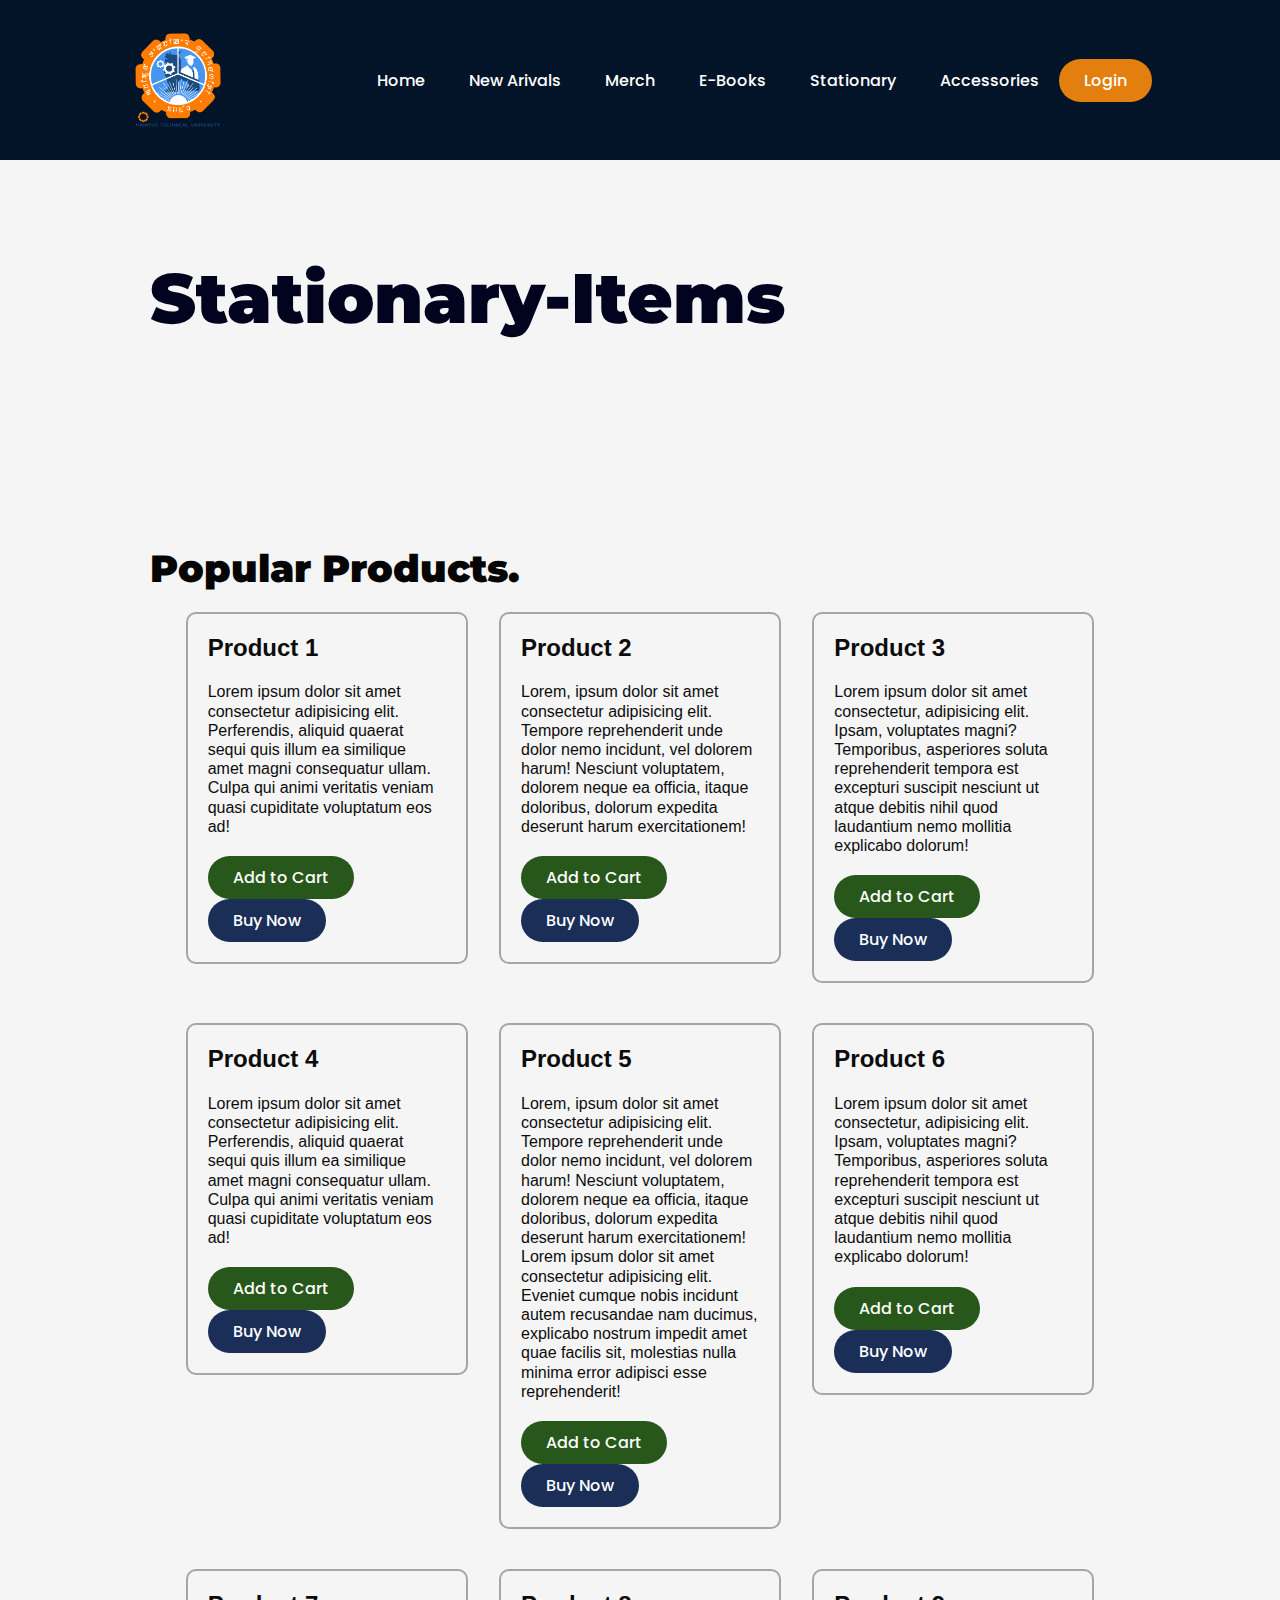
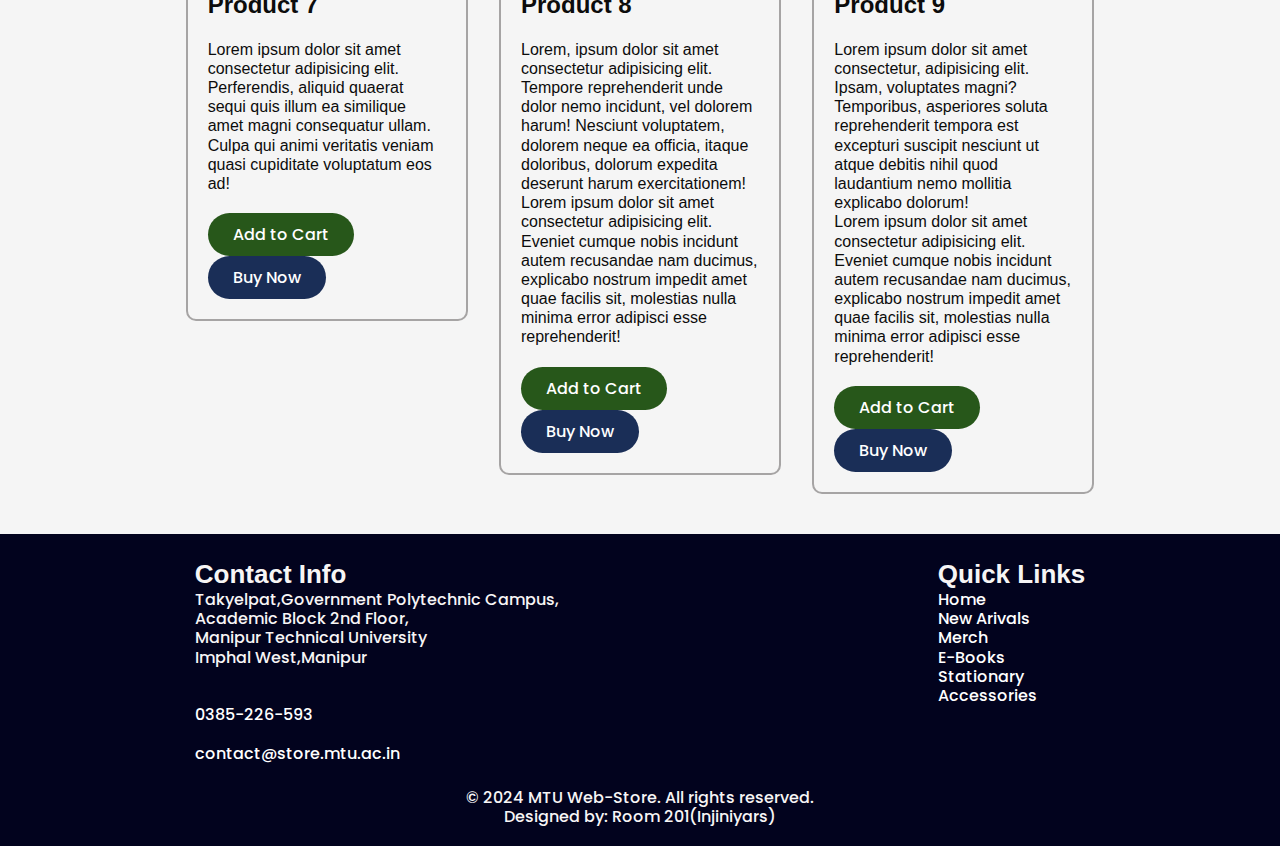
<file: Stationary.html>
<!DOCTYPE html>
<html lang="en">
<head>
    <meta charset="UTF-8">
    <meta name="description" content="MTU Web-Store">
    <meta name="viewport" content="width=device-width, initial-scale=1.0">
    <title>MTU Web-Store</title>
    
    <style>
    @import url('https://fonts.googleapis.com/css2?family=Montserrat:ital,wght@0,900;1,900&family=Noto+Sans+Meetei+Mayek:wght@100..900&family=Poppins:ital,wght@0,100;0,200;0,300;0,400;0,500;0,600;0,700;0,800;0,900;1,100;1,200;1,300;1,400;1,500;1,600;1,700;1,800;1,900&display=swap');
    @import url('https://fonts.googleapis.com/css2?family=Noto+Sans+Meetei+Mayek:wght@100..900&family=Poppins:ital,wght@0,100;0,200;0,300;0,400;0,500;0,600;0,700;0,800;0,900;1,100;1,200;1,300;1,400;1,500;1,600;1,700;1,800;1,900&display=swap');
    *{
        margin: 0;
        padding: 0;
        box-sizing: border-box;
    }
    body{
        background-color: whitesmoke
    }
    li, a, button{
        font-family: "Poppins", sans-serif;
        font-weight: 500;
        font-size: 16px;
        color: white;
        text-decoration: none;
        font-weight: 500;
        font-size: 16px;
        text-decoration: none;
    }
    header{
        display: flex;
        justify-content: flex-end;
        align-items: center;
        padding: 30px 10%;
        background-color: rgba(3, 20, 40, 2);
    }
    .logo{
        cursor: pointer;
        margin-right: auto;
    }
    .navbar{
        list-style: none;
    }
    .navbar li{
        display: inline-block;
        padding: 0px 20px;
    }
    .navbar li a{
        transition: all 0.3s ease 0s;
    }
    .navbar li a:hover{
        color: orange;
    }
    button{
        padding: 9px 25px;
        background-color: rgba(235, 132, 15, 0.96);
        border: none;
        border-radius: 50px;
        cursor: pointer;
        transition: all 0.3s ease 0s;
    }
    
    button:hover{
        background-color: rgba(237, 130, 42, 0.73);
    }
    h1{
        font-size: 70px;
        font-family: "Montserrat", sans-serif;
        font-optical-sizing: auto;
        font-weight: 900;
        font-style: normal;
        font-stretch: normal;
        line-height: 2.8;
        letter-spacing: normal;
        text-align: left;
        color: #02031e;
       
    }
    .hero-image{
        background-image: linear-gradient(rgba(0, 0, 0, 0.5), rgba(0, 0, 0, 0.5)), url("/headphone.jpg");
        padding: 0px;
        margin: 0px;
        height: 200px;
        width: 100%;
        background-position: center;
        background-repeat: no-repeat;
        background-size: cover;
        backdrop-filter: blur(8px);
        position: relative;
    }
    .hero{
        background-color: rgb(197, 226, 151);
        height: 50%;
        position: relative;
        background-attachment: fixed;
        background-position: center;
        background-repeat: no-repeat;
        background-size: cover;
    }
    h2{
        font-family: "Montserrat", sans-serif;
        font-optical-sizing: auto;
        font-weight: 900;
        font-style: normal;
        font-stretch: normal;
        line-height: 1.2;
        letter-spacing: normal;
        text-align: left;
        color: #050505;
        font-size: 38px;
    }
    .hero-text{
        margin-left: 150px;
        margin-top:40px;
    }
    .hero-text-2{
        padding-top: 10px;
        font-family: "Montserrat", sans-serif;
        font-optical-sizing: auto;
        font-weight: 500;
        font-style: normal;
        font-stretch: normal;
        line-height: 1.2;
        letter-spacing: normal;
        text-align: left;
        color: #0c0c0c;
        font-size: 16px;
        padding-bottom: 20px;
    }

   .content{
        margin-top: 150px;
        text align: center;
        font-family: "Poppins", sans-serif;
        font-optical-sizing: auto;
        font-weight: 500;
        font-style: normal;
        font-stretch: normal;
        line-height: 1.2;
        letter-spacing: normal;
        text-align: left;
        color: #0c0c0c;
        font-size: 16px;
        padding-bottom: 20px;
        margin-left: 150px;
        margin-right: 150px;
    }
    .item-title{
        font-family: "Monserrat", sans-serif;
        font-optical-sizing: auto;
        font-weight: 900;
        font-style: normal;
        font-stretch: normal;
        line-height: 1.2;
        letter-spacing: normal;
        text-align: left;
        color: #0c0c0c;
        font-size: 24px;
        padding-bottom: 20px;
    }
    .item-description{
        font-family: "Monserrat", sans-serif;
        font-optical-sizing: auto;
        font-weight: 500;
        font-style: normal;
        font-stretch: normal;
        line-height: 1.2;
        letter-spacing: normal;
        text-align: left;
        color: #0c0c0c;
        font-size: 16px;
        padding-bottom: 20px;
        
    }
    .box{
        
        height: 30%;
        width: 30%;
        padding : 20px;
        border: 2pt solid rgba(116, 112, 112, 0.612);
        border-radius: 10px;
        box-shadow: inset(0px 4px 4px rgba(0, 0, 0, 0.25));
    }
    .items{
        display: flex;
        justify-content: space-around;
        padding : 20px; 
    }

   
    .Buy{
        padding: 9px 25px;
        background-color: rgba(10, 31, 75, 0.934);
        border: none;
        border-radius: 50px;
        cursor: pointer;
        transition: all 0.3s ease 0s;
    }
    
    .Buy:hover{
        background-color: rgba(28, 69, 174, 0.779);
    }

    .Add-to-Cart{
        padding: 9px 25px;
        background-color: rgba(24, 75, 10, 0.934);
        border: none;
        border-radius: 50px;
        cursor: pointer;
        transition: all 0.3s ease 0s;
    }
    
    .Add-to-Cart:hover{
        background-color: rgba(31, 166, 46, 0.637);
    }

    
    .text-content{
        font-family: "Noto Sans Meetei Mayek", sans-serif;
        font-optical-sizing: auto;
        font-weight: 500;
        font-style: normal;
        font-stretch: normal;
        line-height: 1.2;
        letter-spacing: normal;
        text-align: left;
        color: #0c0c0c;
        font-size: 16px;
        padding-bottom: 20px;
    }
    footer{
        background-color: #02031e;
        
        text-align: center;
        font-family: "Poppins", sans-serif;
        font-optical-sizing: auto;
        font-weight: 500;
        font-style: normal;
        font-stretch: normal;
        line-height: 1.2;
        letter-spacing: normal;
        text-align: left;
        color: #0c0c0c;
        font-size: 16px;
    }
    .footer-links{
        list-style-type: none;
    }
    .footer-content{
        display: flex;
        justify-content: space-around;
        margin-right: 100px;
        padding-top: 25px;
        margin-left: 100px;
        margin-bottom: 25px;
        
        text-align: center;
        font-family: "Poppins", sans-serif;
        font-optical-sizing: auto;
        font-weight: 500;
        font-style: normal;
        font-stretch: normal;
        line-height: 1.2;
        letter-spacing: normal;
        text-align: left;
        color: #f7f5f5;
        font-size: 16px;
    }
    .copyright{
        text-align: center;
        font-size: 16px;
        font-family:"Poppins";
        color:#f7f5f5;
        padding-bottom: 20px;

    }
    .footer-title{
        font-family: "Monserrat", sans-serif;
        font-optical-sizing: auto;
        font-weight: 900;
        font-style: normal;
        font-stretch: normal;
        line-height: 1.2;
        letter-spacing: normal;
        text-align: left;
        color: #f7f5f5;
        font-size:26px;
    }

    </style>
</head>
<body>
    <header class="header">
        <img src="logo.png" class="logo" alt="MTU Web-Store" height="100px"
        width="100px">
        <nav class="navbar">
            <ul>
                <li><a href="/index.html">Home</a></li>
                <li><a href="/New Arivals.html">New Arivals</a></li>
                <li><a href="/Merch.html">Merch</a></li>
                <li><a href="/E-Books.html">E-Books</a></li>
                <li><a href="/Stationary.html">Stationary</a></li>
                <li><a href="/Accessories.html">Accessories</a></li>
            </ul>
        </nav>
        <a class="cta" href="#"><button>Login</button></a>
    </header>
    <main>
        <div class="hero-image.jpg">
            <div class="hero-text">
              <h1>Stationary-Items</h1>
        </div>
        </div>
          <div class="content">

            <h2>Popular Products.</h2>
            <div class="items">
                <box class="box">
                    <p class="item-title">Product 1</p>
                    <p class="item-description">Lorem ipsum dolor sit amet consectetur adipisicing elit. Perferendis, aliquid quaerat sequi quis illum ea similique amet magni consequatur ullam. Culpa qui animi veritatis veniam quasi cupiditate voluptatum eos ad!</p>
                    <button class="Add-to-Cart">Add to Cart</button>
                    <button class="Buy">Buy Now</button>
                </box>

                <box class="box">
                    <p class="item-title">Product 2</p>
                    <p class="item-description">Lorem, ipsum dolor sit amet consectetur adipisicing elit. Tempore reprehenderit unde dolor nemo incidunt, vel dolorem harum! Nesciunt voluptatem, dolorem neque ea officia, itaque doloribus, dolorum expedita deserunt harum exercitationem!</p>
                    <button class="Add-to-Cart">Add to Cart</button>
                    <button class="Buy">Buy Now</button>
                </box>

                <box class="box">
                    <p class="item-title">Product 3</p>
                    <p class="item-description">Lorem ipsum dolor sit amet consectetur, adipisicing elit. Ipsam, voluptates magni? Temporibus, asperiores soluta reprehenderit tempora est excepturi suscipit nesciunt ut atque debitis nihil quod laudantium nemo mollitia explicabo dolorum!</p>
                    <button class="Add-to-Cart">Add to Cart</button>
                    <button class="Buy">Buy Now</button>
                </box>
            </div>

            <div class="items">
                <box class="box">
                    <p class="item-title">Product 4</p>
                    <p class="item-description">Lorem ipsum dolor sit amet consectetur adipisicing elit. Perferendis, aliquid quaerat sequi quis illum ea similique amet magni consequatur ullam. Culpa qui animi veritatis veniam quasi cupiditate voluptatum eos ad!</p>
                    <button class="Add-to-Cart">Add to Cart</button>
                    <button class="Buy">Buy Now</button>
                </box>

                <box class="box">
                    <p class="item-title">Product 5</p>
                    <p class="item-description">Lorem, ipsum dolor sit amet consectetur adipisicing elit. Tempore reprehenderit unde dolor nemo incidunt, vel dolorem harum! Nesciunt voluptatem, dolorem neque ea officia, itaque doloribus, dolorum expedita deserunt harum exercitationem!
                        <br>
                    Lorem ipsum dolor sit amet consectetur adipisicing elit. Eveniet cumque nobis incidunt autem recusandae nam ducimus, explicabo nostrum impedit amet quae facilis sit, molestias nulla minima error adipisci esse reprehenderit!
                    </p>
                    <button class="Add-to-Cart">Add to Cart</button>
                    <button class="Buy">Buy Now</button>
                </box>

                <box class="box">
                    <p class="item-title">Product 6</p>
                    <p class="item-description">Lorem ipsum dolor sit amet consectetur, adipisicing elit. Ipsam, voluptates magni? Temporibus, asperiores soluta reprehenderit tempora est excepturi suscipit nesciunt ut atque debitis nihil quod laudantium nemo mollitia explicabo dolorum!</p>
                    <button class="Add-to-Cart">Add to Cart</button>
                    <button class="Buy">Buy Now</button>
                </box>
            </div>

            <div class="items">
                <box class="box">
                    <p class="item-title">Product 7</p>
                    <p class="item-description">Lorem ipsum dolor sit amet consectetur adipisicing elit. Perferendis, aliquid quaerat sequi quis illum ea similique amet magni consequatur ullam. Culpa qui animi veritatis veniam quasi cupiditate voluptatum eos ad!</p>
                    <button class="Add-to-Cart">Add to Cart</button>
                    <button class="Buy">Buy Now</button>
                </box>

                <box class="box">
                    <p class="item-title">Product 8</p>
                    <p class="item-description">Lorem, ipsum dolor sit amet consectetur adipisicing elit. Tempore reprehenderit unde dolor nemo incidunt, vel dolorem harum! Nesciunt voluptatem, dolorem neque ea officia, itaque doloribus, dolorum expedita deserunt harum exercitationem!
                        <br>
                        Lorem ipsum dolor sit amet consectetur adipisicing elit. Eveniet cumque nobis incidunt autem recusandae nam ducimus, explicabo nostrum impedit amet quae facilis sit, molestias nulla minima error adipisci esse reprehenderit!
                    </p>
                    <button class="Add-to-Cart">Add to Cart</button>
                    <button class="Buy">Buy Now</button>
                </box>

                <box class="box">
                    <p class="item-title">Product 9</p>
                    <p class="item-description">Lorem ipsum dolor sit amet consectetur, adipisicing elit. Ipsam, voluptates magni? Temporibus, asperiores soluta reprehenderit tempora est excepturi suscipit nesciunt ut atque debitis nihil quod laudantium nemo mollitia explicabo dolorum!
                    <br>
                    Lorem ipsum dolor sit amet consectetur adipisicing elit. Eveniet cumque nobis incidunt autem recusandae nam ducimus, explicabo nostrum impedit amet quae facilis sit, molestias nulla minima error adipisci esse reprehenderit!
                    </p>
                    <button class="Add-to-Cart">Add to Cart</button>
                    <button class="Buy">Buy Now</button>
                </box>
            </div>
               
            </p>
          </div>
    </main>
    <footer>
        <div class="footer-content">
            <div class="Contact Info">
                <p class="footer-title">Contact Info</p>
                <p>Takyelpat,Government Polytechnic Campus,<br>
                    Academic Block 2nd Floor,<br>
                    Manipur Technical University<br>
                    Imphal West,Manipur</p><br><br>
                <p><a href="phoneto:0385-226-593">0385-226-593</a></p><br>
                <p><a href="mailto:contact@store.mtu.ac.in">contact@store.mtu.ac.in</a></p>
            </div>
            <br>
            <br>
            <div >
                <p class="footer-title">Quick Links</p>
                <ul class="footer-links">
                    <li><a href="Home">Home</a></li>
                    <li><a href="#">New Arivals</a></li>
                    <li><a href="#">Merch</a></li>
                    <li><a href="#">E-Books</a></li>
                    <li><a href="#">Stationary</a></li>
                    <li><a href="#">Accessories</a></li>
                </ul>
            </div>
           
        </div>
        <p class="copyright">© 2024 MTU Web-Store. All rights reserved.<br>
            Designed by: Room 201(Injiniyars) </p>
    </footer>
</body>
</html>
</file>
